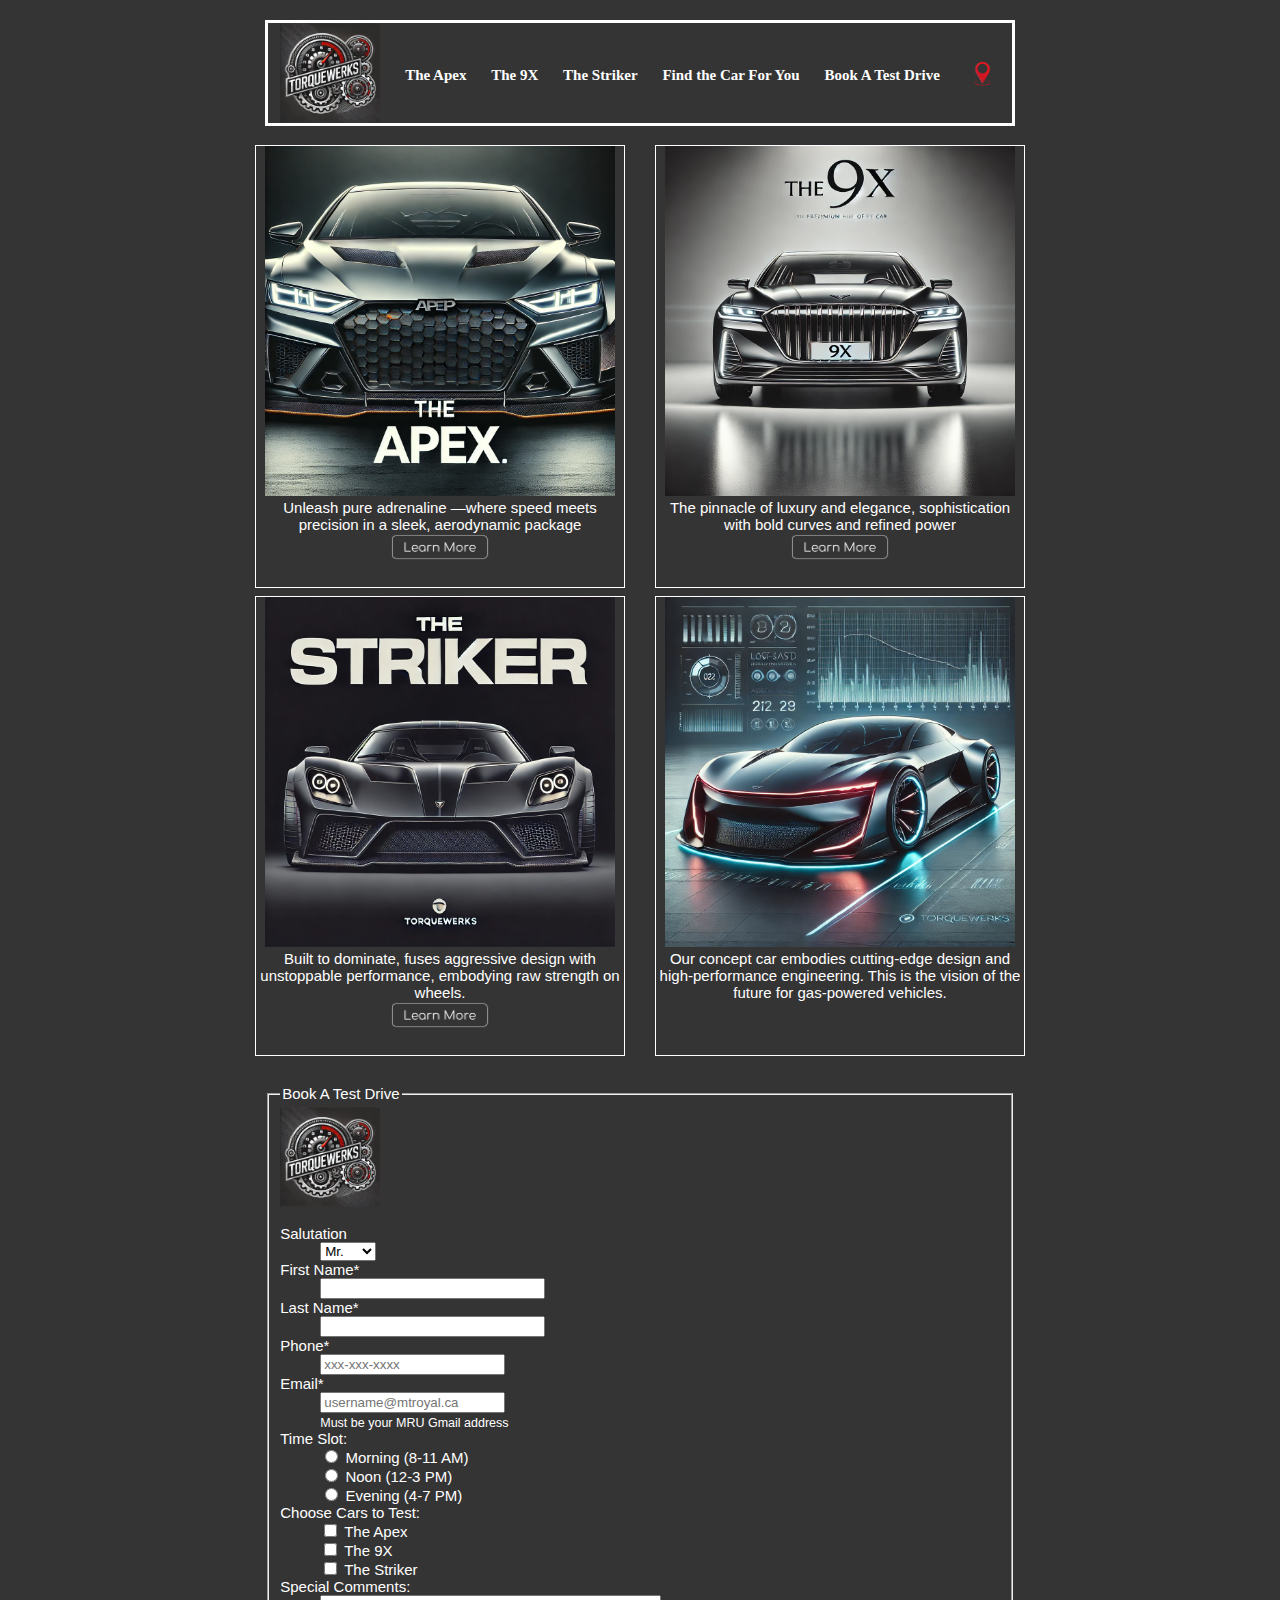
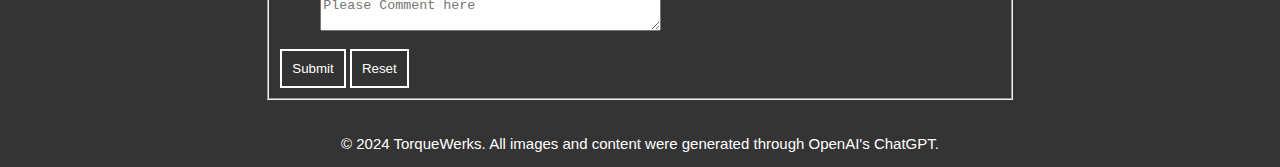
<file: index.html>
<!DOCTYPE html>
<html lang="en">

<head>
    <title>TorqueWerks</title>
    <link rel="icon" type="image/x-icon" href="images/TorqueWerksLogo2.png">
    <meta name="description"
        content="Discover TorqueWerks, a high-performance car company offering models including The Apex, The 9X, and The Striker.">
    <meta name="keywords"
        content="TorqueWerks, luxury cars, The Apex, The 9X, The Striker, test drive, performance vehicles">
    <meta name="author" content="Bir Sandhu & Abivansh Arva">
    <meta name="viewport" content="width=device-width, initial-scale=1.0">
    <meta charset="utf-8">
    <link rel="stylesheet" type="text/css" href="css/StyleRev2.1.css">
</head>

<body>
    <header>
        <nav class="nav_grid">
            <div class="nav_bar_grid" id="item1">
                <a href="index.html"><img src="images/TorqueWerksLogo2.png" class="Logo" alt="TorqueWerks Logo"></a>
            </div>
            <div class="nav_bar_grid" id="item2">
                <a href="TheApexRev2.1.html">The Apex</a>
            </div>
            <div class="nav_bar_grid" id="item3">
                <a href="The9XRev2.1.html">The 9X</a>
            </div>
            <div class="nav_bar_grid" id="item4">
                <a href="TheStrikerRev2.1.html">The Striker</a>
            </div>
            <div class="nav_bar_grid" id="item5">
                <a href="Compare.html">Find the Car For You</a>
            </div>
            <div class="nav_bar_grid" id="item6">
                <a href="#TestDrive">Book A Test Drive</a>
            </div>
            <div class="nav_bar_grid" id="item7">
                <a href="https://maps.app.goo.gl/M9bYqvDCBkrDwFDv9" target="_blank">
                    <img src="images/LocationTag.png" alt="Location Tag" height="35"><br>
                </a>
            </div>
        </nav>
    </header>

    <div class="wrapper">

        <div class="grid2" id="grid2_item1">
            <img src="images/TheApexFront.png" alt="Front view of The Apex model"><br />
            Unleash pure adrenaline —where speed meets precision in a sleek,
            aerodynamic package
            <br /> <a href="TheApexRev2.1.html"><img src="images/LearnMore.png" alt="Learn More about The Apex"></a>
        </div>
        <div class="grid2" id="grid2_item2">
            <img src="images/The9XFront.png" alt="Front view of The 9X model"><br />
            The pinnacle of luxury and elegance, sophistication with bold curves and refined power
            <br /> <a href="The9XRev2.1.html"><img src="images/LearnMore.png" alt="Learn More about The 9X"></a>
        </div>

        <div class="grid2" id="grid2_item3">
            <img src="images/TheStrikerFront.png" alt="Front view of The Striker model"><br />
            Built to dominate, fuses aggressive design with unstoppable performance, embodying raw strength on wheels.
            <br /> <a href="TheStrikerRev2.1.html"><img src="images/LearnMore.png" alt="Learn More about The Striker"></a>
        </div>

        <div class="grid2" id="grid2_item4">
            <img src="images/ConceptExterior.png" alt="Exterior view of the concept car"><br />
            Our concept car embodies cutting-edge design and high-performance engineering. This is the vision of the
            future for gas-powered vehicles.
        </div>
        
        <div id="TestDrive">
            <form id="form_one" method="post" action="mailto:aarva975@mtroyal.ca">
                <fieldset class="PersonalInfo">
                    <legend>Book A Test Drive</legend>

                    <img src="images/TorqueWerksLogo2.png" class="Logo" alt="TorqueWerks Logo">
                    <dl>
                        <dt><label for="Salutation">Salutation</label></dt>
                        <dd>
                            <select name="Salutation" id="Salutation" size="1">
                                <option>Mr.</option>
                                <option>Ms.</option>
                                <option>Mrs.</option>
                                <option>Other</option>
                            </select>
                        </dd>

                        <dt><label for="FirstName">First Name*</label></dt>
                        <dd><input type="text" name="FirstName" id="FirstName" size="25" maxlength="100" required></dd>

                        <dt><label for="LastName">Last Name*</label></dt>
                        <dd><input type="text" name="LastName" id="LastName" size="25" maxlength="100" required></dd>

                        <dt><label for="phone">Phone*</label></dt>
                        <dd><input type="tel" id="phone" name="phone" pattern="[0-9]{3}-[0-9]{3}-[0-9]{4}" placeholder="xxx-xxx-xxxx" required></dd>

                        <dt><label for="Email">Email*</label></dt>
                        <dd>
                            <input type="email" name="Email" id="Email" placeholder="username@mtroyal.ca"
                                pattern=".+@mtroyal.ca" required><br>
                            <small>Must be your MRU Gmail address</small>
                        </dd>

                        <dt>Time Slot:</dt>
                        <dd>
                            <input type="radio" id="morning" name="TimeSlot" value="Morning">
                            <label for="morning">Morning (8-11 AM)</label><br>
                            <input type="radio" id="noon" name="TimeSlot" value="Noon">
                            <label for="noon">Noon (12-3 PM)</label><br>
                            <input type="radio" id="evening" name="TimeSlot" value="Evening">
                            <label for="evening">Evening (4-7 PM)</label>
                        </dd>

                        <dt>Choose Cars to Test:</dt>
                        <dd>
                            <input type="checkbox" id="TheApex" name="TheApex" value="Yes">
                            <label for="TheApex">The Apex</label><br>
                            <input type="checkbox" id="The9X" name="The9X" value="Yes">
                            <label for="The9X">The 9X</label><br>
                            <input type="checkbox" id="TheStriker" name="TheStriker" value="Yes">
                            <label for="TheStriker">The Striker</label>
                        </dd>

                        <dt><label for="Comments">Special Comments:</label></dt>
                        <dd><textarea id="Comments" name="Comments" cols="40" placeholder="Please Comment here"></textarea></dd>
                    </dl>
                    <input type="submit" value="Submit" formnovalidate>
                    <input type="reset" value="Reset">
                </fieldset>
            </form>
        </div>
    </div>
    <footer>
        <p>&copy; 2024 TorqueWerks. All images and content were generated through OpenAI's ChatGPT.</p>
    </footer>
</body>
</html>
</file>
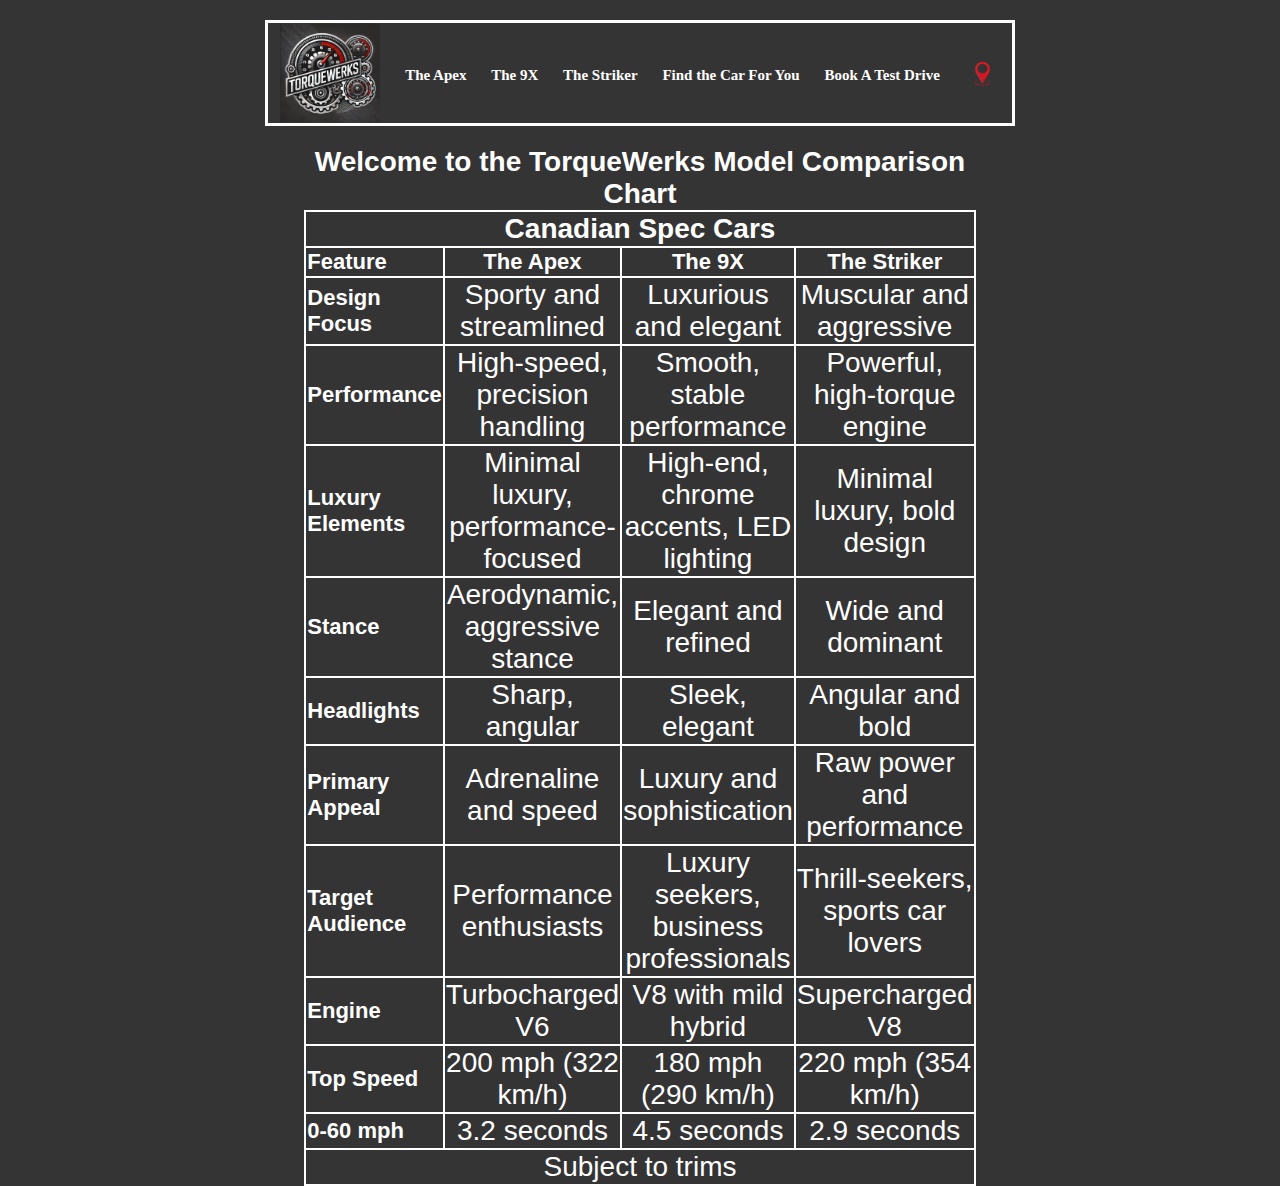
<file: Compare.html>
<!DOCTYPE html>
<html lang="en">
<head>
    <title>TorqueWerks: The Comparison</title>
    <link rel="icon" type="image/x-icon" href="images/TorqueWerksLogo2.png">
    <meta name="description" content="Compare TorqueWerks models. Discover their features, performance, and target audience.">
    <meta name="keywords" content="TorqueWerks, car comparison, The Apex, The 9X, The Striker, performance cars, luxury cars">
    <meta name="author" content="Bir Sandhu & Abivansh Arva">
    <meta name="viewport" content="width=device-width, initial-scale=1.0">
    <meta charset="utf-8">
    <link rel="stylesheet" type="text/css" href="css/StyleRev2.1.css">
</head>
<body>
    <header>
        <nav class="nav_grid">
            <div class="nav_bar_grid" id="item1">
                <a href="index.html"><img src="images/TorqueWerksLogo2.png" class="Logo" alt="TorqueWerks Logo"></a>
            </div>
            <div class="nav_bar_grid" id="item2">
                <a href="TheApexRev2.1.html">The Apex</a>
            </div>
            <div class="nav_bar_grid" id="item3">
                <a href="The9XRev2.1.html">The 9X</a>
            </div>
            <div class="nav_bar_grid" id="item4">
                <a href="TheStrikerRev2.1.html">The Striker</a>
            </div>
            <div class="nav_bar_grid" id="item5">
                <a href="Compare.html">Find the Car For You</a>
            </div>
            <div class="nav_bar_grid" id="item6">
                <a href="index.html#TestDrive">Book A Test Drive</a>
            </div>
            <div class="nav_bar_grid" id="item7">
                <a href="https://maps.app.goo.gl/M9bYqvDCBkrDwFDv9" target="_blank">
                    <img src="images/LocationTag.png" alt="Location Tag" height="35" aria-label="TorqueWerks Location on Google Maps"><br>
                </a>
            </div>
        </nav>
    </header>

    <div id="table1">
        <table>
            <caption><strong>Welcome to the TorqueWerks Model Comparison Chart</strong></caption>
            <thead>
                <tr>
                    <th scope="col" colspan="4">Canadian Spec Cars</th>
                </tr>
            </thead>
            <tbody>
                <tr>
                    <th scope="row" class="boldleft">Feature</th>
                    <th scope="col" class="boldtop">The Apex</th>
                    <th scope="col" class="boldtop">The 9X</th>
                    <th scope="col" class="boldtop">The Striker</th>
                </tr>
                <tr>
                    <th scope="row" class="boldleft">Design Focus</th>
                    <td>Sporty and streamlined</td>
                    <td>Luxurious and elegant</td>
                    <td>Muscular and aggressive</td>
                </tr>
                <tr>
                    <th scope="row" class="boldleft">Performance</th>
                    <td>High-speed, precision handling</td>
                    <td>Smooth, stable performance</td>
                    <td>Powerful, high-torque engine</td>
                </tr>
                <tr>
                    <th scope="row" class="boldleft">Luxury Elements</th>
                    <td>Minimal luxury, performance-focused</td>
                    <td>High-end, chrome accents, LED lighting</td>
                    <td>Minimal luxury, bold design</td>
                </tr>
                <tr>
                    <th scope="row" class="boldleft">Stance</th>
                    <td>Aerodynamic, aggressive stance</td>
                    <td>Elegant and refined</td>
                    <td>Wide and dominant</td>
                </tr>
                <tr>
                    <th scope="row" class="boldleft">Headlights</th>
                    <td>Sharp, angular</td>
                    <td>Sleek, elegant</td>
                    <td>Angular and bold</td>
                </tr>
                <tr>
                    <th scope="row" class="boldleft">Primary Appeal</th>
                    <td>Adrenaline and speed</td>
                    <td>Luxury and sophistication</td>
                    <td>Raw power and performance</td>
                </tr>
                <tr>
                    <th scope="row" class="boldleft">Target Audience</th>
                    <td>Performance enthusiasts</td>
                    <td>Luxury seekers, business professionals</td>
                    <td>Thrill-seekers, sports car lovers</td>
                </tr>
                <tr>
                    <th scope="row" class="boldleft">Engine</th>
                    <td>Turbocharged V6</td>
                    <td>V8 with mild hybrid</td>
                    <td>Supercharged V8</td>
                </tr>
                <tr>
                    <th scope="row" class="boldleft">Top Speed</th>
                    <td>200 mph (322 km/h)</td>
                    <td>180 mph (290 km/h)</td>
                    <td>220 mph (354 km/h)</td>
                </tr>
                <tr>
                    <th scope="row" class="boldleft">0-60 mph</th>
                    <td>3.2 seconds</td>
                    <td>4.5 seconds</td>
                    <td>2.9 seconds</td>
                </tr>
            </tbody>
            <tfoot>
                <tr>
                    <td colspan="4">Subject to trims</td>
                </tr>
            </tfoot>
        </table>
    </div>
</body>
</html>
</file>
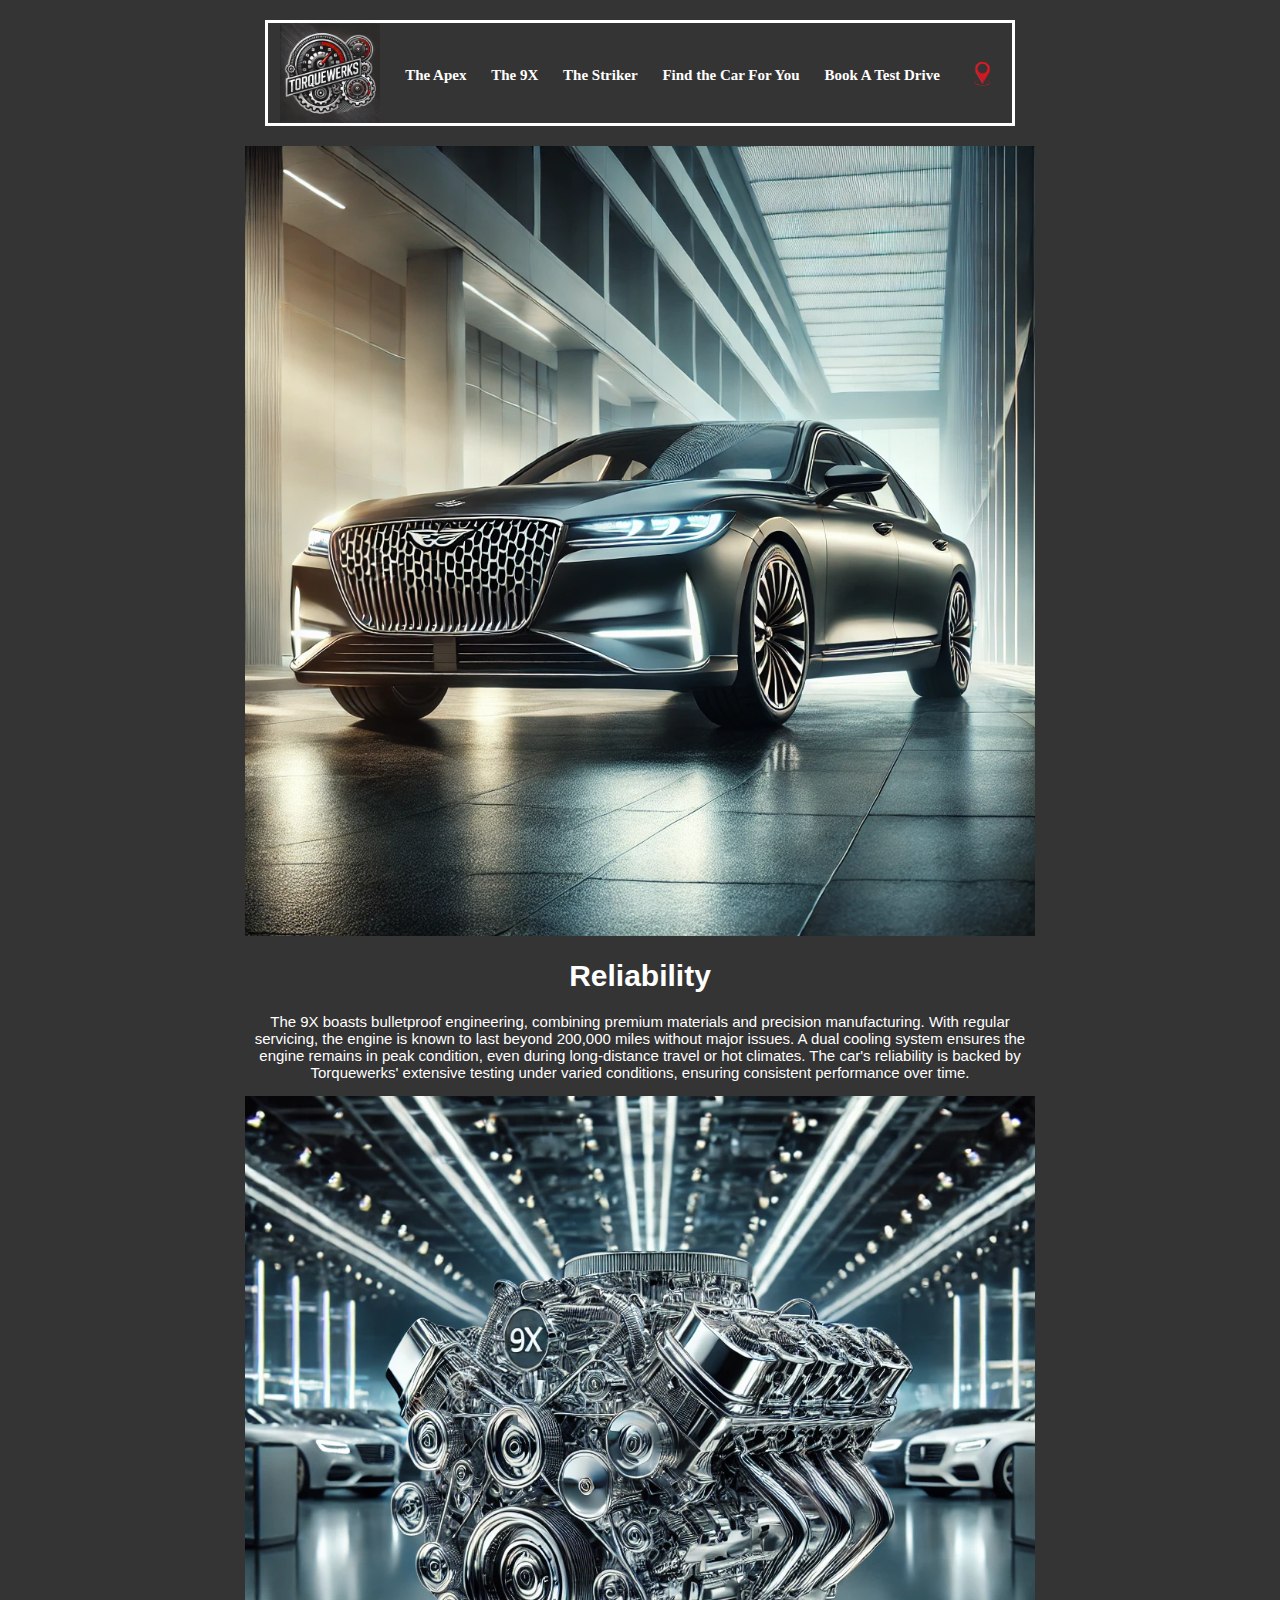
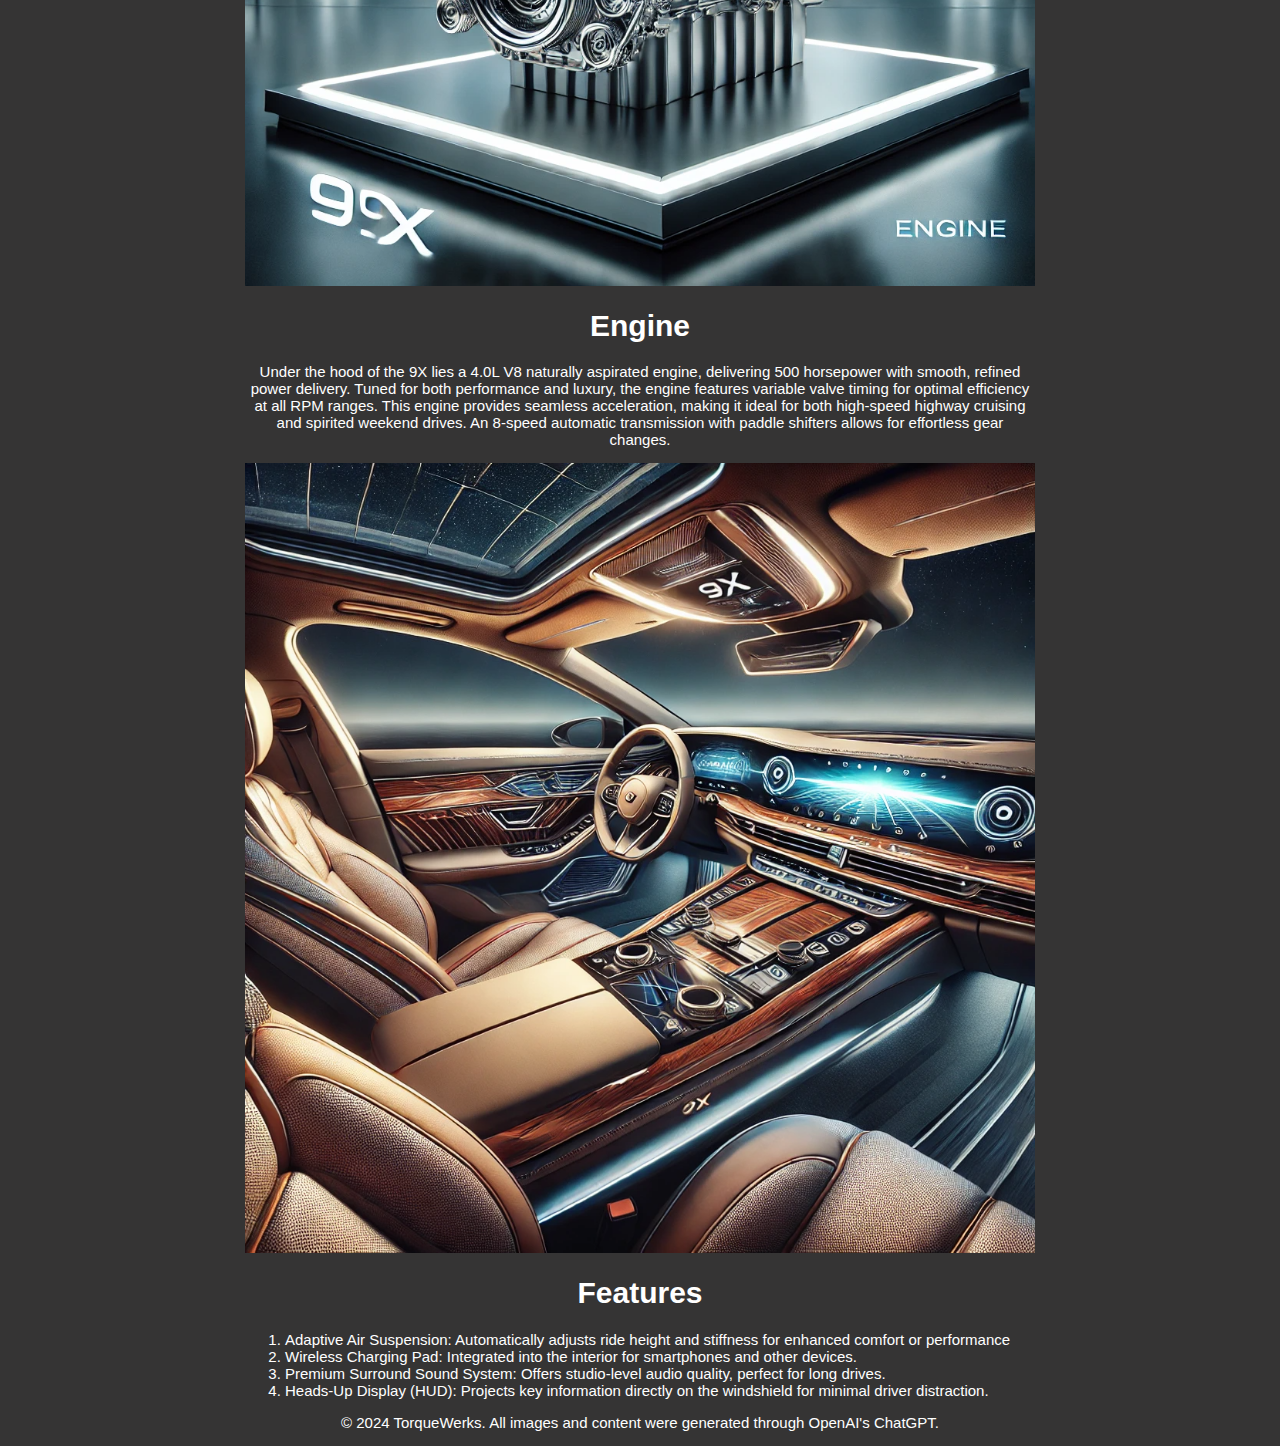
<file: The9XRev2.1.html>
<!DOCTYPE html>
<html lang="en">

<head>
    <title>TorqueWerks: The 9X</title>
    <link rel="icon" type="image/x-icon" href="images/TorqueWerksLogo2.png">
    <meta name="description" content="Explore the TorqueWerks 9X, a high-performance luxury vehicle featuring a V8 engine">
    <meta name="keywords" content="TorqueWerks, 9X, luxury car, V8 engine, adaptive suspension, car features">
    <meta name="author" content="Bir Sandhu & Abivansh Arva">
    <meta name="viewport" content="width=device-width, initial-scale=1.0">
    <meta charset="utf-8">
    <link rel="stylesheet" type="text/css" href="css/StyleRev2.1.css">
</head>

<body>
    <header role="banner">
        <nav class="nav_grid" role="navigation" aria-label="Main Navigation">
            <div class="nav_bar_grid" id="item1">
                <a href="index.html"><img src="images/TorqueWerksLogo2.png" class="Logo" alt="TorqueWerks Logo"></a>
            </div>
            <div class="nav_bar_grid" id="item2">
                <a href="TheApexRev2.1.html">The Apex</a>
            </div>
            <div class="nav_bar_grid" id="item3">
                <a href="The9XRev2.1.html">The 9X</a>
            </div>
            <div class="nav_bar_grid" id="item4">
                <a href="TheStrikerRev2.1.html">The Striker</a>
            </div>
            <div class="nav_bar_grid" id="item5">
                <a href="Compare.html">Find the Car For You</a>
            </div>
            <div class="nav_bar_grid" id="item6">
                <a href="index.html#TestDrive">Book A Test Drive</a>
            </div>
            <div class="nav_bar_grid" id="item7">
                <a href="https://maps.app.goo.gl/M9bYqvDCBkrDwFDv9" target="_blank">
                    <img src="images/LocationTag.png" alt="Location Tag" height="35"><br>
                </a>
            </div>
        </nav>
    </header>

    <main role="main">
        <section class="FrontPage">
            <img class="TheFrontPage" src="images/9XExterior2.png" alt="Exterior view of the TorqueWerks 9X">
            <h1>Reliability</h1>
            <p>
                The 9X boasts bulletproof engineering, combining premium materials and precision manufacturing. With regular
                servicing, the engine is known to last beyond 200,000 miles without major issues. A dual cooling system
                ensures the engine remains in peak condition, even during long-distance travel or hot climates. The car's reliability is
                backed by Torquewerks' extensive testing under varied conditions, ensuring consistent performance over time.
            </p>
        </section>

        <section class="FrontPage">
            <img class="TheEngine" src="images/9XEngine.png" alt="TorqueWerks 9X V8 engine">
            <h1>Engine</h1>
            <p>
                Under the hood of the 9X lies a 4.0L V8 naturally aspirated engine, delivering 500 horsepower with smooth,
                refined power delivery. Tuned for both performance and luxury, the engine features variable valve timing for
                optimal efficiency at all RPM ranges. This engine provides seamless acceleration, making it ideal for both
                high-speed highway cruising and spirited weekend drives. An 8-speed automatic transmission with paddle
                shifters allows for effortless gear changes.
            </p>
        </section>

        <section class="FrontPage">
            <img class="TheInterior" src="images/9XInterior.png" alt="Interior view of the TorqueWerks 9X">
            <h1>Features</h1>
            <ol class="FeatureList">
                <li>Adaptive Air Suspension: Automatically adjusts ride height and stiffness for enhanced comfort or performance</li>
                <li>Wireless Charging Pad: Integrated into the interior for smartphones and other devices.</li>
                <li>Premium Surround Sound System: Offers studio-level audio quality, perfect for long drives.</li>
                <li>Heads-Up Display (HUD): Projects key information directly on the windshield for minimal driver distraction.</li>
            </ol>
        </section>
    </main>

    <footer role="contentinfo">
        <p>&copy; 2024 TorqueWerks. All images and content were generated through OpenAI's ChatGPT.</p>
    </footer>
</body>

</html>
</file>
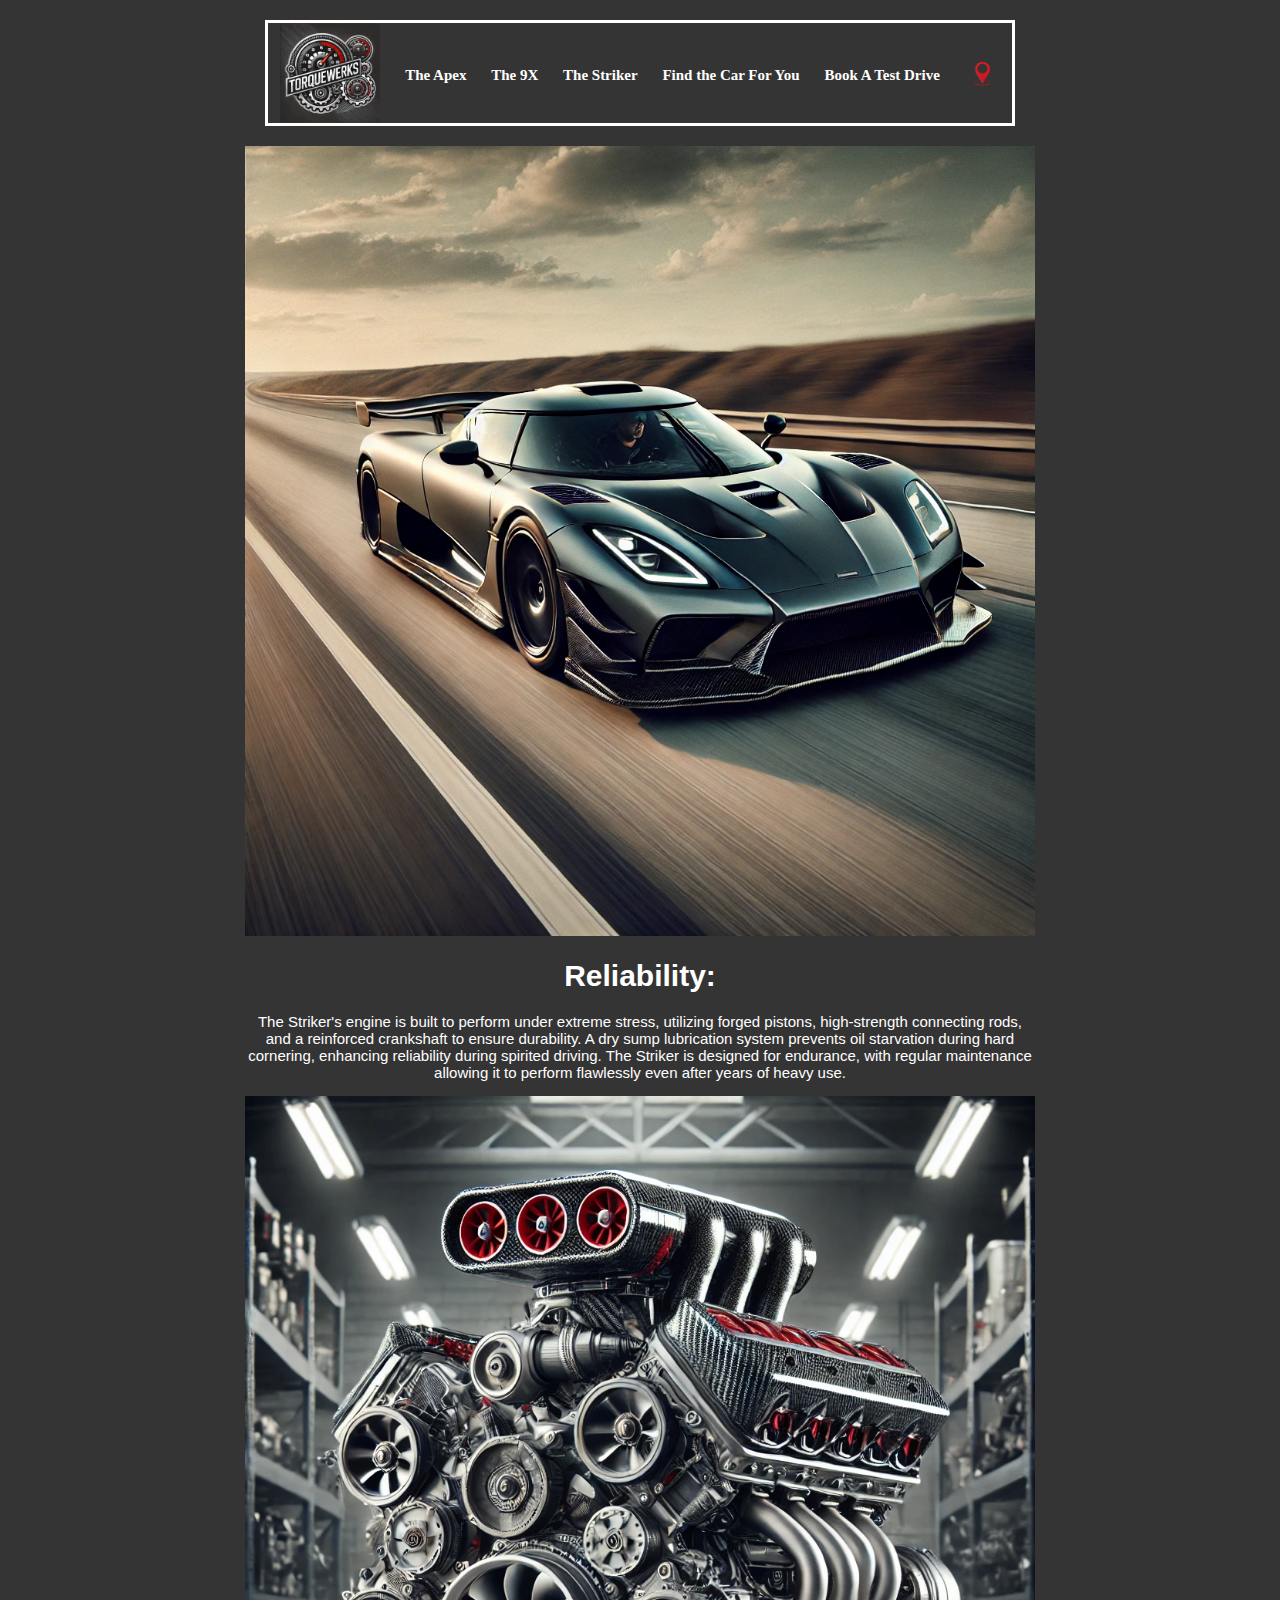
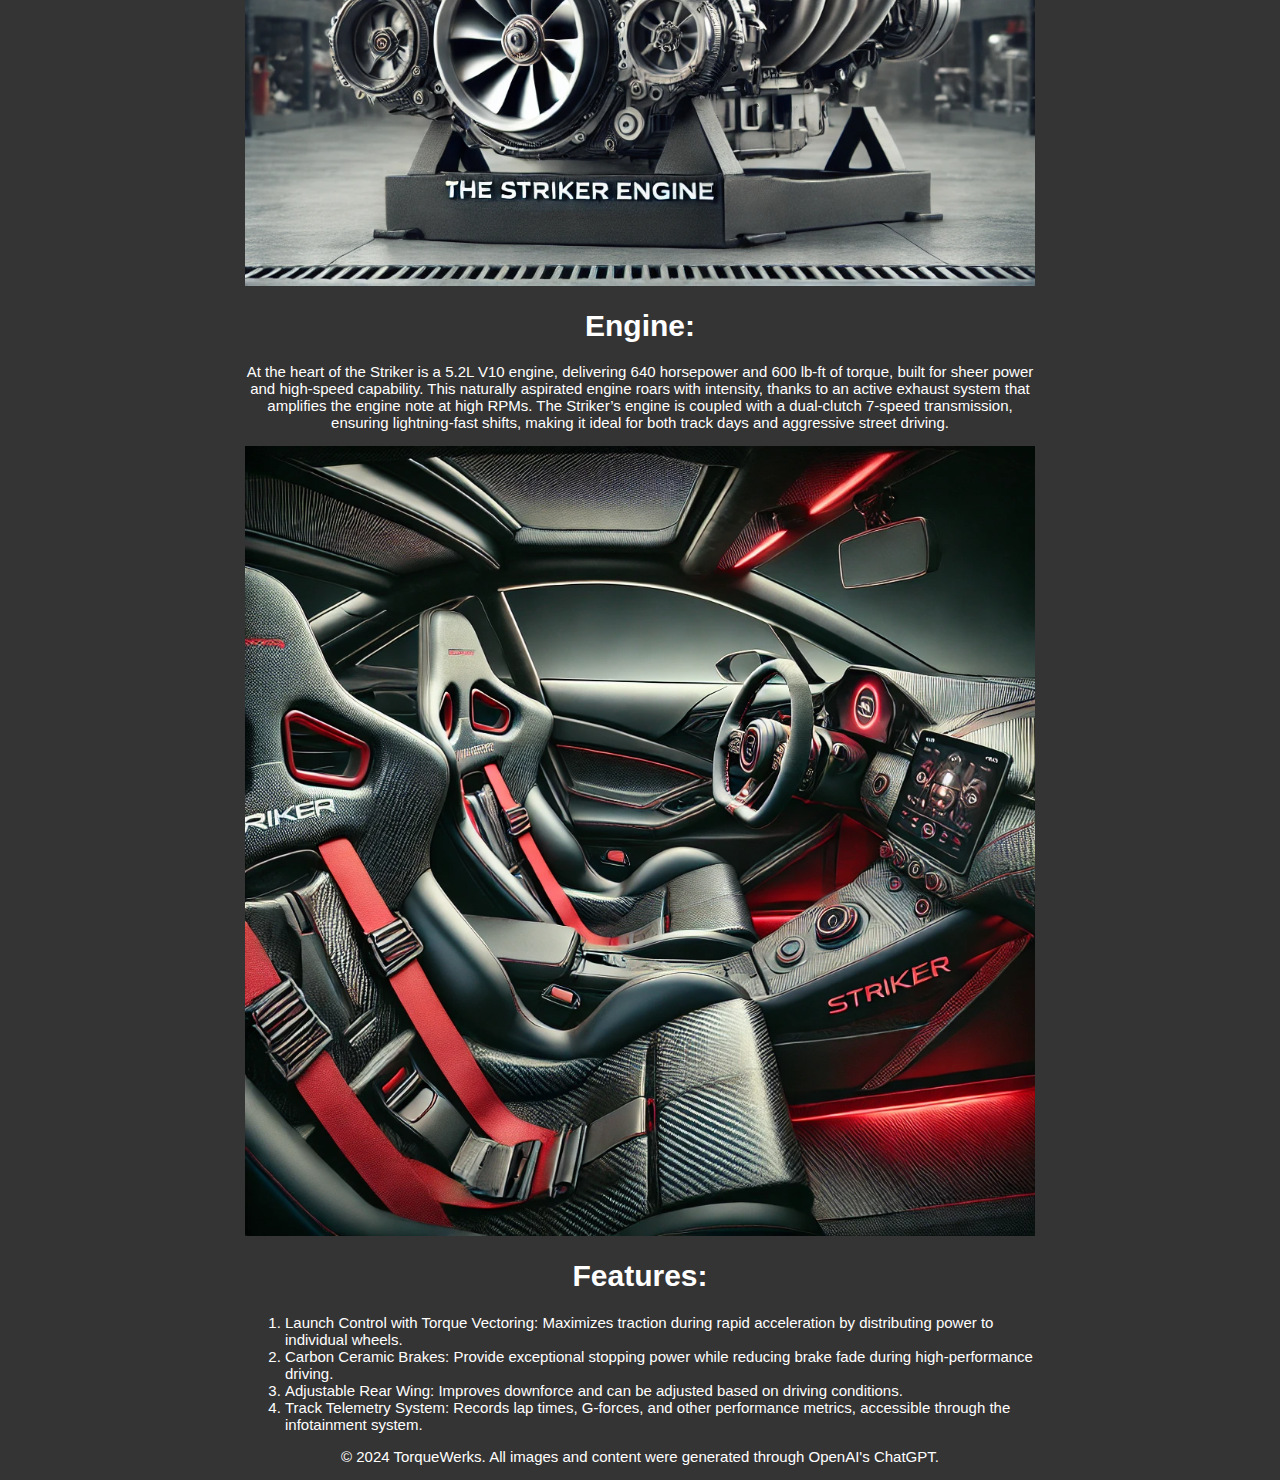
<file: TheStrikerRev2.1.html>
<!DOCTYPE html>
<html lang="en">

<head>
    <title>TorqueWerks: The Striker</title>
    <link rel="icon" type="image/x-icon" href="images/TorqueWerksLogo2.png">
    <meta name="description"
        content="Explore the TorqueWerks Striker, a high-performance vehicle featuring a V10 engine.">
    <meta name="keywords"
        content="TorqueWerks, Striker, performance car, V10 engine, carbon ceramic brakes, torque vectoring">
    <meta name="author" content="Bir Sandhu & Abivansh Arva">
    <meta name="viewport" content="width=device-width, initial-scale=1.0">
    <meta charset="utf-8">
    <link rel="stylesheet" type="text/css" href="css/StyleRev2.1.css">
</head>

<body>
    <header>
        <nav class="nav_grid" role="navigation" aria-label="Main navigation">
            <div class="nav_bar_grid" id="item1">
                <a href="index.html"><img src="images/TorqueWerksLogo2.png" class="Logo" alt="TorqueWerks Logo"></a>
            </div>
            <div class="nav_bar_grid" id="item2">
                <a href="TheApexRev2.1.html">The Apex</a>
            </div>
            <div class="nav_bar_grid" id="item3">
                <a href="The9XRev2.1.html">The 9X</a>
            </div>
            <div class="nav_bar_grid" id="item4">
                <a href="TheStrikerRev2.1.html">The Striker</a>
            </div>
            <div class="nav_bar_grid" id="item5">
                <a href="Compare.html">Find the Car For You</a>
            </div>
            <div class="nav_bar_grid" id="item6">
                <a href="index.html#TestDrive">Book A Test Drive</a>
            </div>
            <div class="nav_bar_grid" id="item7">
                <a href="https://maps.app.goo.gl/M9bYqvDCBkrDwFDv9" target="_blank">
                    <img src="images/LocationTag.png" alt="Location Tag" height="35"><br>
                </a>
            </div>
        </nav>
    </header>

    <main>
        <section class="FrontPage" aria-labelledby="reliability">
            <img class="TheFrontPage" src="images/TheStrikerExterior.png" alt="Front view of the Striker's exterior">
            <h1 id="reliability">Reliability:</h1>
            <p>
                The Striker's engine is built to perform under extreme stress, utilizing forged pistons, high-strength
                connecting rods, and a reinforced crankshaft to ensure durability. A dry sump lubrication system prevents
                oil starvation during hard cornering, enhancing reliability during spirited driving. The Striker is designed for endurance,
                with regular maintenance allowing it to perform flawlessly even after years of heavy use.
            </p>
        </section>

        <section class="FrontPage" aria-labelledby="engine">
            <img class="TheEngine" src="images/TheStrikerEngine.png" alt="View of the Striker's V10 engine">
            <h1 id="engine">Engine:</h1>
            <p>
                At the heart of the Striker is a 5.2L V10 engine, delivering 640 horsepower and 600 lb-ft of torque, built
                for sheer power and high-speed capability. This naturally aspirated engine roars with intensity, thanks to
                an active exhaust system that amplifies the engine note at high RPMs. The Striker’s engine is coupled with a
                dual-clutch 7-speed transmission, ensuring lightning-fast shifts, making it ideal for both track days and
                aggressive street driving.
            </p>
        </section>

        <section class="FrontPage" aria-labelledby="features">
            <img class="TheInterior" src="images/TheStrikerInterior.png" alt="Interior view of the Striker's cabin">
            <h1 id="features">Features:</h1>
            <ol class="FeatureList">
                <li>Launch Control with Torque Vectoring: Maximizes traction during rapid acceleration by distributing power to individual wheels.</li>
                <li>Carbon Ceramic Brakes: Provide exceptional stopping power while reducing brake fade during high-performance driving.</li>
                <li>Adjustable Rear Wing: Improves downforce and can be adjusted based on driving conditions.</li>
                <li>Track Telemetry System: Records lap times, G-forces, and other performance metrics, accessible through the infotainment system.</li>
            </ol>
        </section>
    </main>

    <footer>
        <p>&copy; 2024 TorqueWerks. All images and content were generated through OpenAI's ChatGPT.</p>
    </footer>
</body>

</html>
</file>
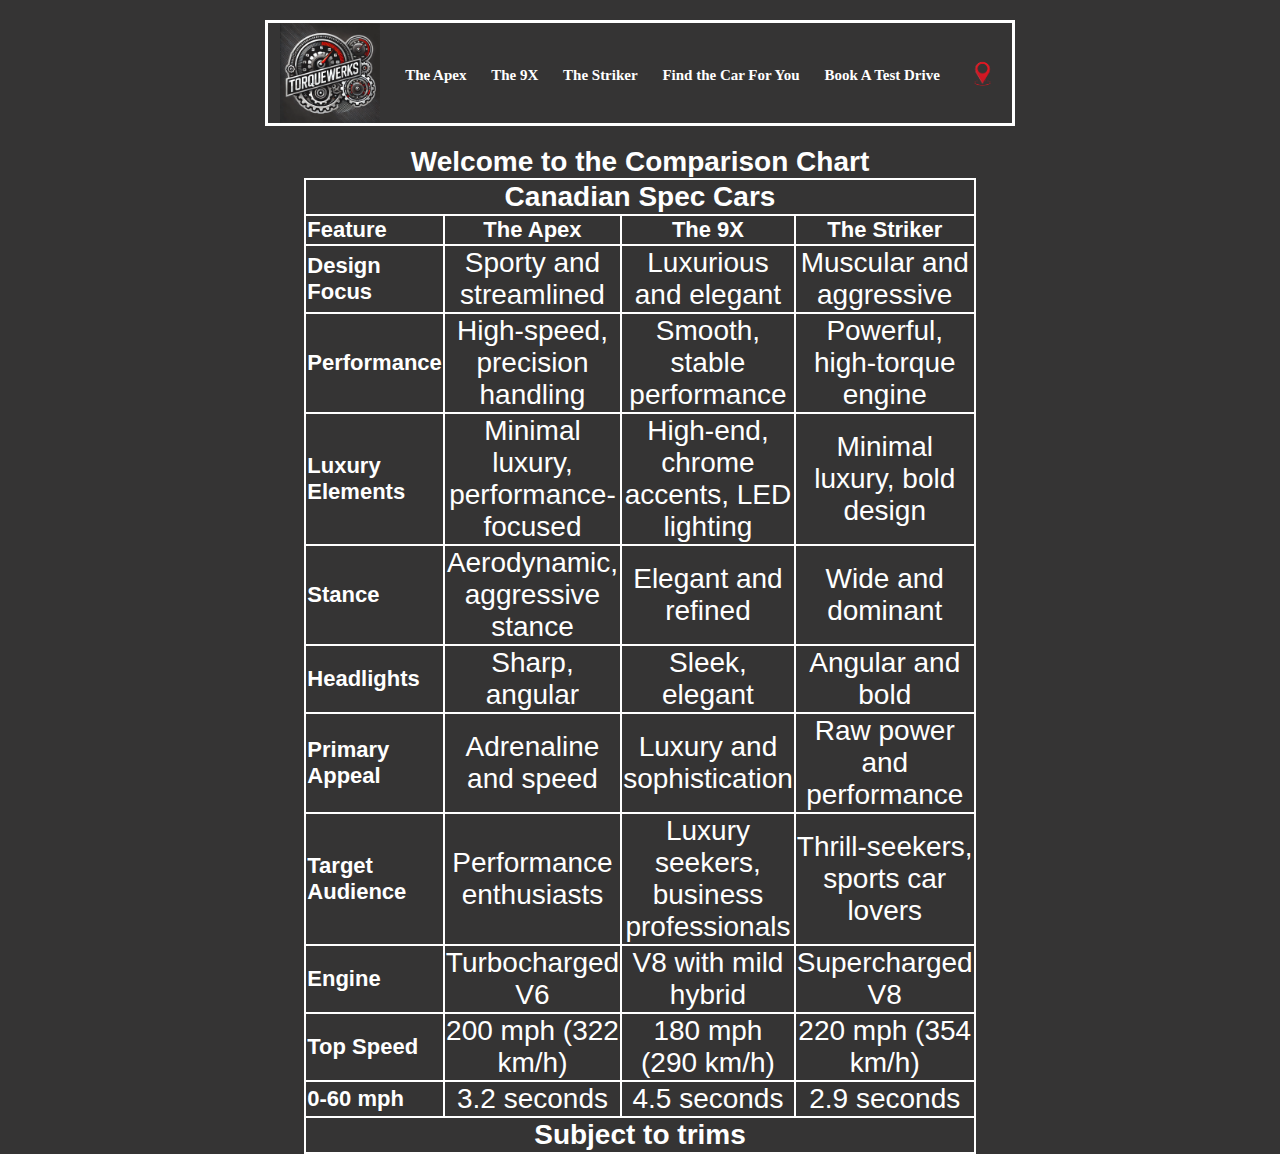
<file: Rev2.1/Compare.html>
<!DOCTYPE html>
<html lang="en">
    <head>
        <title>TorqueWerks: The Comparison</title>
        <link rel="icon" type="image/x-icon" href="images/TorqueWerksLogo2.png">
        <meta name="description" content="Compare TorqueWerks models. Discover their features, performance, and target audience.">
        <meta name="keywords" content="TorqueWerks, car comparison, The Apex, The 9X, The Striker, performance cars, luxury cars">
        <meta name="author" content="Bir Sandhu & Abivansh Arva">
        <meta name="viewport" content="width=device-width, initial-scale=1.0">
        <meta charset="utf-8">
        <link rel="stylesheet" type="text/css" href="../css/StyleRev2.1.css">
    </head>
    <body>
        <header>
            <nav class="nav_grid">
                <div class=nav_bar_grid id="item1">
                    <a href="MainPageRev2.1.html"><img src="../images/TorqueWerksLogo2.png" class="Logo" alt="TorqueWerks Logo"></a>
                </div>
                <div class=nav_bar_grid id="item2">
                    <a href="TheApexRev2.1.html">The Apex</a>
                </div>
                <div class=nav_bar_grid id="item3">
                    <a href="The9XRev2.1.html">The 9X</a>
                </div>
                <div class=nav_bar_grid id="item4">
                    <a href="TheStrikerRev2.1.html">The Striker</a>
                </div>
                <div class=nav_bar_grid id="item5">
                    <a href="Compare.html">Find the Car For You</a>
                </div>
                <div class=nav_bar_grid id="item6">
                    <a href="MainPageRev2.1.html#TestDrive">Book A Test Drive</a>
                </div>
                <div class=nav_bar_grid id="item7">
                    <a href="https://maps.app.goo.gl/M9bYqvDCBkrDwFDv9" target="_blank">
                        <img src="../images/LocationTag.png" alt="Location Tag" height="35"><br>
                    </a>
                </div>
            </nav>
        </header>
        <div id = "table1">
        <table>
            <caption>
                <strong>Welcome to the Comparison Chart</strong>
            </caption>
            <thead>
                <tr>
                    <th colspan="4">Canadian Spec Cars</th>
                </tr>
            </thead>
            <tr>
                <td class="boldleft">Feature</td>
                <td class="boldtop">The Apex</td>
                <td class="boldtop">The 9X</td>
                <td class="boldtop">The Striker</td>
            </tr>
            <tr>
                <td class="boldleft">Design Focus</td>
                <td>Sporty and streamlined</td>
                <td>Luxurious and elegant</td>
                <td>Muscular and aggressive</td>
            </tr>
            <tr>
                <td class="boldleft">Performance</td>
                <td>High-speed, precision handling</td>
                <td>Smooth, stable performance</td>
                <td>Powerful, high-torque engine</td>
            </tr>
            <tr>
                <td class="boldleft">Luxury Elements</td>
                <td>Minimal luxury, performance-focused</td>
                <td>High-end, chrome accents, LED lighting</td>
                <td>Minimal luxury, bold design</td>
            </tr>
            <tr>
                <td class="boldleft">Stance</td>
                <td>Aerodynamic, aggressive stance</td>
                <td>Elegant and refined</td>
                <td>Wide and dominant</td>
            </tr>
            <tr>
                <td class="boldleft">Headlights</td>
                <td>Sharp, angular</td>
                <td>Sleek, elegant</td>
                <td>Angular and bold</td>
            </tr>
            <tr>
                <td class="boldleft">Primary Appeal</td>
                <td>Adrenaline and speed</td>
                <td>Luxury and sophistication</td>
                <td>Raw power and performance</td>
            </tr>
            <tr>
                <td class="boldleft">Target Audience</td>
                <td>Performance enthusiasts</td>
                <td>Luxury seekers, business professionals</td>
                <td>Thrill-seekers, sports car lovers</td>
            </tr>
            <tr>
                <td class="boldleft">Engine</td>
                <td>Turbocharged V6</td>
                <td>V8 with mild hybrid</td>
                <td>Supercharged V8</td>
            </tr>
            <tr>
                <td class="boldleft">Top Speed</td>
                <td>200 mph (322 km/h)</td>
                <td>180 mph (290 km/h)</td>
                <td>220 mph (354 km/h)</td>
            </tr>
            <tr>
                <td class="boldleft">0-60 mph</td>
                <td>3.2 seconds</td>
                <td>4.5 seconds</td>
                <td>2.9 seconds</td>
            </tr>
            <tfoot>
                <tr>
                    <th colspan="4">Subject to trims</th>
                </tr>
            </tfoot>
        </table>
    </div>
    </body>
</html>
</file>
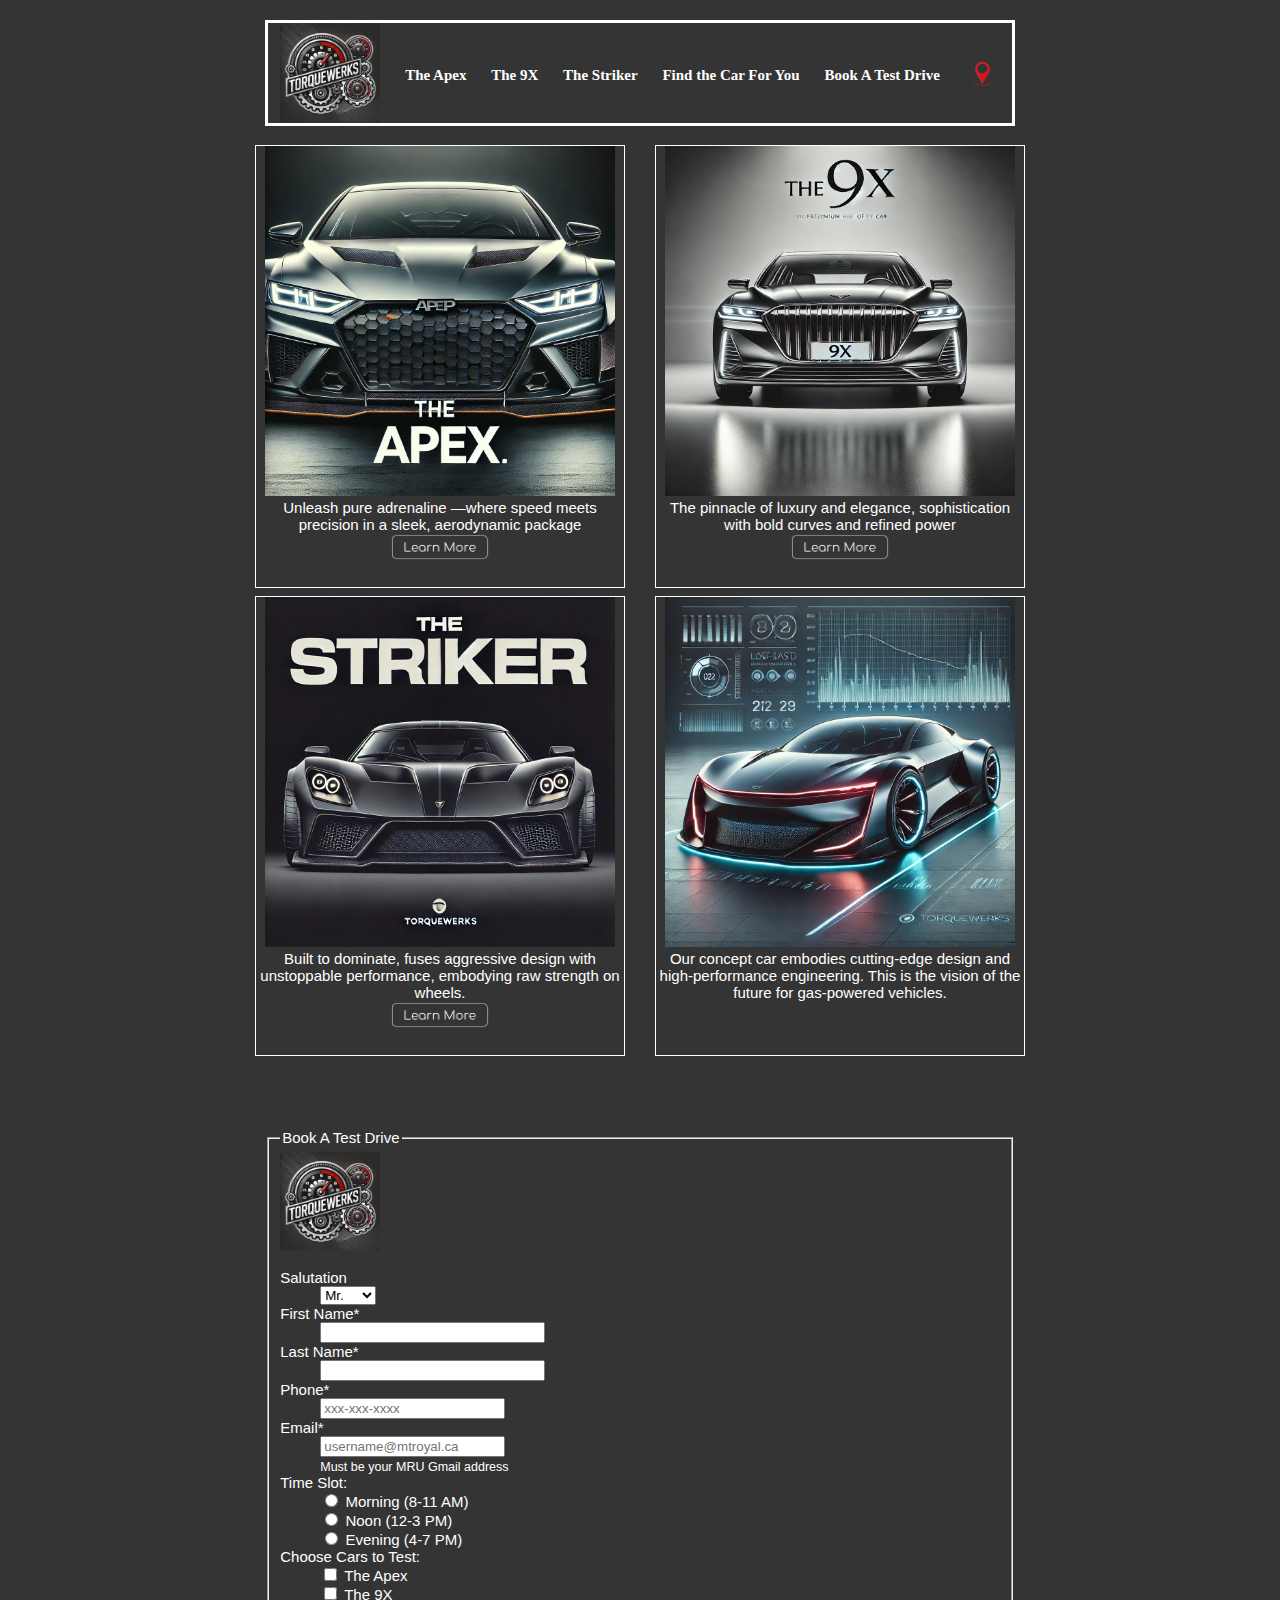
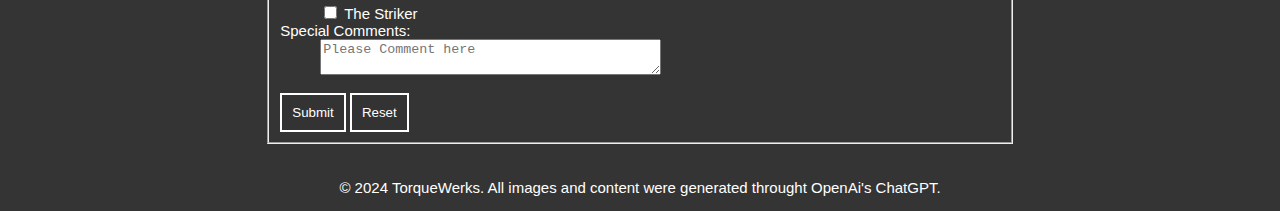
<file: Rev2.1/MainPageRev2.1.html>
<!DOCTYPE html>
<html lang="en">

<head>
    <title>TorqueWerks</title>
    <link rel="icon" type="image/x-icon" href="../images/TorqueWerksLogo2.png">
    <meta name="description"
        content="Discover TorqueWerks, a high-performance car company offering models including The Apex, The 9X, and The Striker.">
    <meta name="keywords"
        content="TorqueWerks, luxury cars, The Apex, The 9X, The Striker, test drive, performance vehicles">
    <meta name="author" content="Bir Sandhu & Abivansh Arva">
    <meta name="viewport" content="width=device-width, initial-scale=1.0">
    <meta charset="utf-8">
    <link rel="stylesheet" type="text/css" href="../css/StyleRev2.1.css">
</head>

<body>
    <header>
        <nav class="nav_grid">
            <div class=nav_bar_grid id="item1">
                <a href="MainPageRev2.1.html"><img src="../images/TorqueWerksLogo2.png" class="Logo" alt="TorqueWerks Logo"></a>
            </div>
            <div class=nav_bar_grid id="item2">
                <a href="TheApexRev2.1.html">The Apex</a>
            </div>
            <div class=nav_bar_grid id="item3">
                <a href="The9XRev2.1.html">The 9X</a>
            </div>
            <div class=nav_bar_grid id="item4">
                <a href="TheStrikerRev2.1.html">The Striker</a>
            </div>
            <div class=nav_bar_grid id="item5">
                <a href="Compare.html">Find the Car For You</a>
            </div>
            <div class=nav_bar_grid id="item6">
                <a href="#TestDrive">Book A Test Drive</a>
            </div>
            <div class=nav_bar_grid id="item7">
                <a href="https://maps.app.goo.gl/M9bYqvDCBkrDwFDv9" target="_blank">
                    <img src="../images/LocationTag.png" alt="Location Tag" height="35"><br>
                </a>
            </div>
        </nav>
    </header>

    <div class="wrapper">

        <div class="grid2" id="grid2_item1">
            <img src="../images/TheApexFront.png" alt="TheApexFrontOn"><br />
            Unleash pure adrenaline —where speed meets precision in a sleek,
            aerodynamic package
            <br /> <a href="TheApexRev2.1.html"><img src="../images/LearnMore.png" alt="Learn More about The Apex"></a>
        </div>
        <div class="grid2" id="grid2_item2">
            <img src="../images/The9XFront.png" alt="The9XFrontOn"><br />
            The pinnacle of luxury and elegance, sophistication with bold curves and refined power
            <br /> <a href="The9XRev2.1.html"><img src="../images/LearnMore.png" alt="Learn More about The 9X"></a>

        </div>

        <div class="grid2" id="grid2_item3">
            <img src="../images/TheStrikerFront.png" alt="TheStrikerFrontOn"><br />

            Built to dominate, fuses aggressive design with unstoppable performance, embodying raw strength on
            wheels.

            <br /> <a href="TheStrikerRev2.1.html"><img src="../images/LearnMore.png" alt="Learn More about The Striker"></a>

        </div>

        <div class="grid2" id="grid2_item4">

            <img src="../images/ConceptExterior.png" alt="ConceptExterior"><br />

            Our concept car embodies cutting-edge
            design and high-performance engineering. This is the vision of the
            future for gas-powered vehicles.
        </div>
        <br />
        <br />
        <div id="TestDrive">

            <form id="form_one" method="post" action="mailto:aarva975@mtroyal.ca">
                <fieldset class="PersonalInfo">
                    <legend>Book A Test Drive</legend>

                    <img src="../images/TorqueWerksLogo2.png" class="Logo" alt="TorqueWerks Logo">
                    <dl>
                        <dt><label for="Salutation">Salutation</label></dt>
                        <dd>
                            <select name="Salutation" id="Salutation" size="1">
                                <option>Mr.</option>
                                <option>Ms.</option>
                                <option>Mrs.</option>
                                <option>Other</option>
                            </select>
                        </dd>

                        <dt><label for="FirstName">First Name*</label></dt>
                        <dd><input type="text" name="FirstName" id="FirstName" size="25" maxlength="100" required></dd>

                        <dt><label for="LastName">Last Name*</label></dt>
                        <dd><input type="text" name="LastName" id="LastName" size="25" maxlength="100" required></dd>

                        <dt><label for="phone">Phone*</label></dt>
                        <dd><input type="tel" id="phone" name="phone" pattern="[0-9]{3}-[0-9]{3}-[0-9]{4}"
                                placeholder="xxx-xxx-xxxx" required></dd>

                        <dt><label for="Email">Email*</label></dt>
                        <dd>
                            <input type="email" name="Email" id="Email" placeholder="username@mtroyal.ca"
                                pattern=".+@mtroyal.ca" required><br>
                            <small>Must be your MRU Gmail address</small>
                        </dd>

                        <dt><label>Time Slot:</label></dt>
                        <dd>
                            <input type="radio" name="TimeSlot" value="Morning"> Morning (8-11 AM) <br>
                            <input type="radio" name="TimeSlot" value="Noon"> Noon (12-3 PM) <br>
                            <input type="radio" name="TimeSlot" value="Evening"> Evening (4-7 PM)
                        </dd>

                        <dt><label>Choose Cars to Test:</label></dt>
                        <dd>
                            <input type="checkbox" name="TheApex" value="Yes"> The Apex <br>
                            <input type="checkbox" name="The9X" value="Yes"> The 9X <br>
                            <input type="checkbox" name="TheStriker" value="Yes"> The Striker
                        </dd>

                        <dt><label for="Comments">Special Comments:</label></dt>
                        <dd><textarea id="Comments" name="Comments" cols="40"
                                placeholder="Please Comment here"></textarea></dd>
                    </dl>
                    <input type="submit" value="Submit" formnovalidate>
                    <input type="reset">
        </div>
        </fieldset>
        </form>

    </div>
    </div>
    <footer>
        <p>&copy; 2024 TorqueWerks. All images and content were generated throught OpenAi's ChatGPT.</p>
    </footer>



</body>
</file>
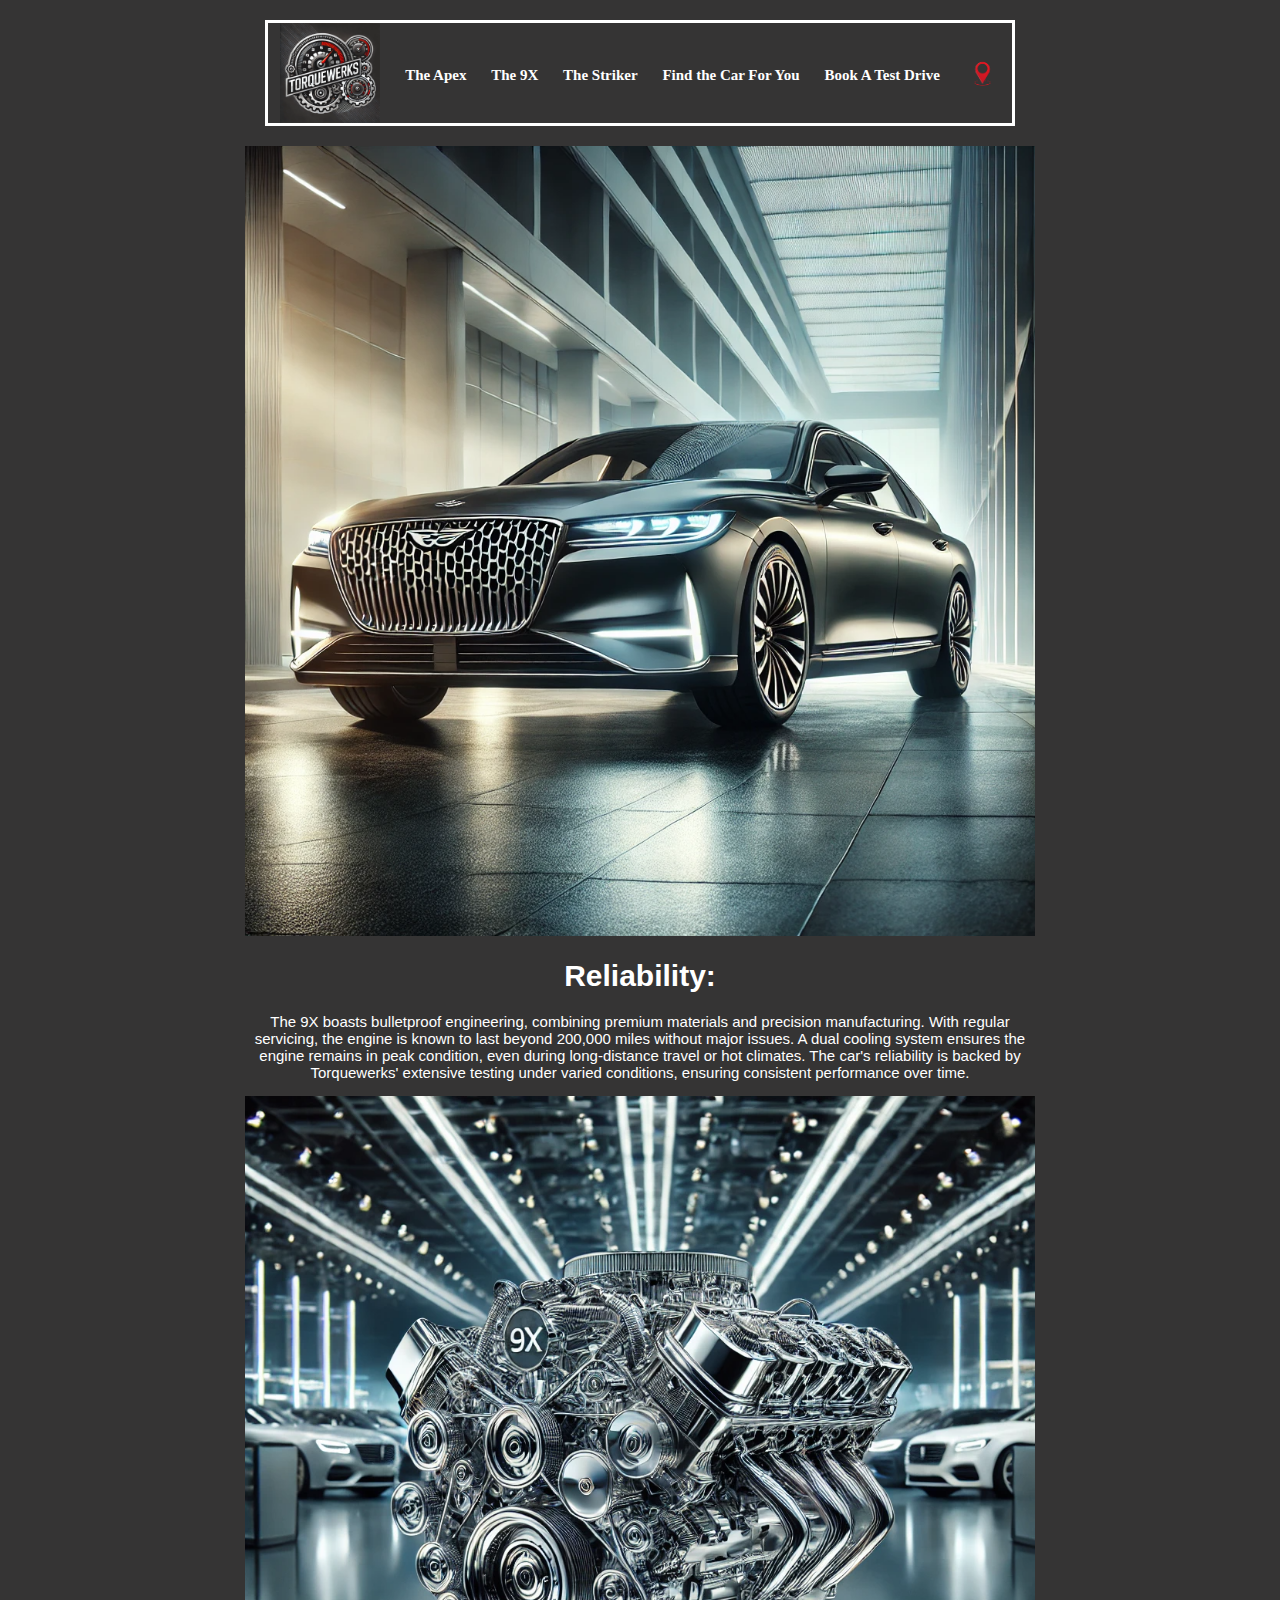
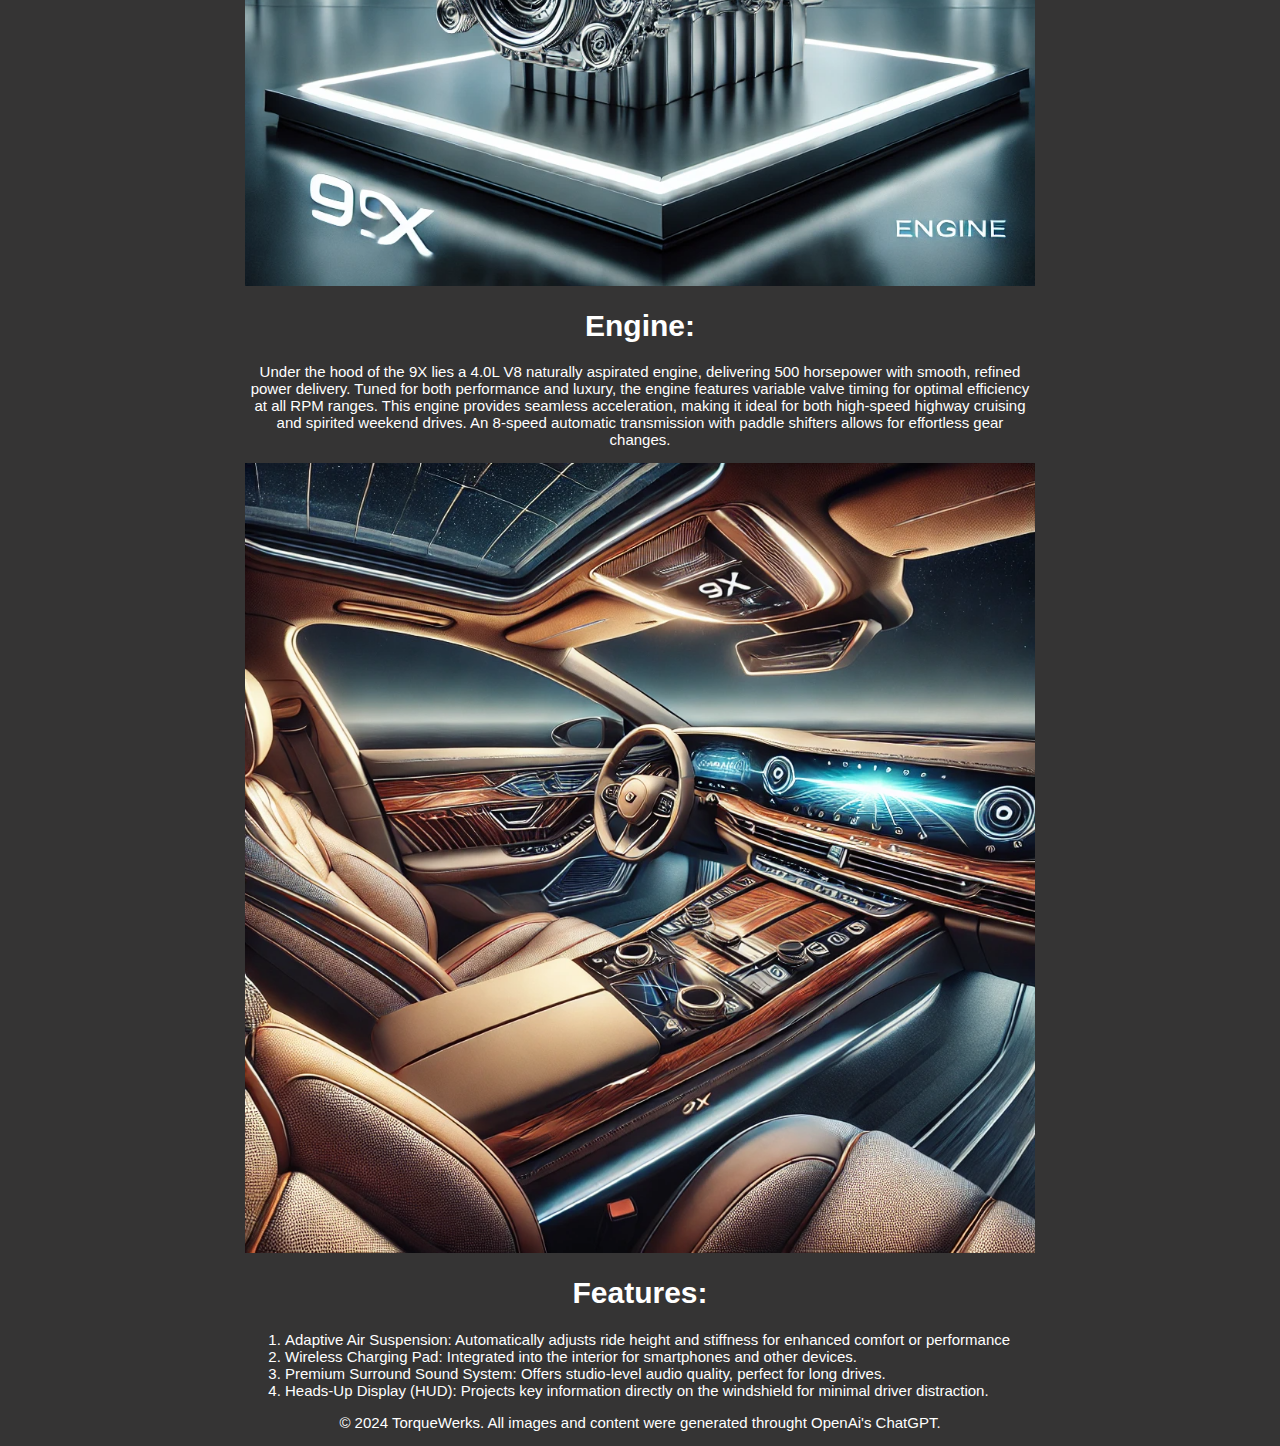
<file: Rev2.1/The9XRev2.1.html>
<!DOCTYPE html>
<html lang="en">

<head>
    <title>TorqueWerks: The 9X</title>
    <link rel="icon" type="image/x-icon" href="images/TorqueWerksLogo2.png">
    <meta name="description"
        content="Explore the TorqueWerks 9X, a high-performance luxury vehicle featuring a V8 engine">
    <meta name="keywords" content="TorqueWerks, 9X, luxury car, V8 engine, adaptive suspension, car features">
    <meta name="author" content="Bir Sandhu & Abivansh Arva">
    <meta name="viewport" content="width=device-width, initial-scale=1.0">
    <meta charset="utf-8">
    <link rel="stylesheet" type="text/css" href="../css/StyleRev2.1.css">
</head>

<body>
    <header>
        <nav class="nav_grid">
            <div class=nav_bar_grid id="item1">
                <a href="../Rev2.1/MainPageRev2.1.html"><img src="../images/TorqueWerksLogo2.png" class="Logo" alt="TorqueWerks Logo"></a>
            </div>
            <div class=nav_bar_grid id="item2">
                <a href="TheApexRev2.1.html">The Apex</a>
            </div>
            <div class=nav_bar_grid id="item3">
                <a href="The9XRev2.1.html">The 9X</a>
            </div>
            <div class=nav_bar_grid id="item4">
                <a href="TheStrikerRev2.1.html">The Striker</a>
            </div>
            <div class=nav_bar_grid id="item5">
                <a href="Compare.html">Find the Car For You</a>
            </div>
            <div class=nav_bar_grid id="item6">
                <a href="MainPageRev2.1.html#TestDrive">Book A Test Drive</a>
            </div>
            <div class=nav_bar_grid id="item7">
                <a href="https://maps.app.goo.gl/M9bYqvDCBkrDwFDv9" target="_blank">
                    <img src="../images/LocationTag.png" alt="Location Tag" height="35"><br>
                </a>
            </div>
        </nav>
    </header>

    <section class="FrontPage">
        <img class="TheFrontPage" src="../images/9XExterior2.png" alt="A Pic of the 9X's Exterior">
        <h1>Reliability:</h1>
        <p>
            The 9X boasts bulletproof engineering, combining premium materials and precision manufacturing. With regular
            servicing, the engine is known to last beyond 200,000 miles without major issues. A dual cooling system
            ensures the
            engine remains in peak condition, even during long-distance travel or hot climates. The car's reliability is
            backed by Torquewerks' extensive testing under varied conditions, ensuring consistent performance over time.
        </p>
    </section>

    <section class="FrontPage">
        <img class="TheEngine" src="../images/9XEngine.png" alt="A Pic of the 9X's Engine">
        <h1>Engine:</h1>
        <p>
            Under the hood of the 9X lies a 4.0L V8 naturally aspirated engine, delivering 500 horsepower with smooth,
            refined power delivery. Tuned for both performance and luxury, the engine features variable valve timing for
            optimal
            efficiency at all RPM ranges. This engine provides seamless acceleration, making it ideal for both
            high-speed highway cruising and spirited weekend drives. An 8-speed automatic transmission with paddle
            shifters allows for
            effortless gear changes.
        </p>
    </section>

    <section class="FrontPage">
        <img class="TheInterior" src="../images/9XInterior.png" alt="A Pic of the 9X's Interior">
        <h1>Features:</h1>
        <ol class="FeatureList">
            <li>Adaptive Air Suspension: Automatically adjusts ride height and stiffness for enhanced comfort or
                performance </li>
            <li>Wireless Charging Pad: Integrated into the interior for smartphones and other devices. </li>
            <li>Premium Surround Sound System: Offers studio-level audio quality, perfect for long drives. </li>
            <li>Heads-Up Display (HUD): Projects key information directly on the windshield for minimal driver
                distraction.</li>
        </ol>
    </section>

    <footer>
        <p>&copy; 2024 TorqueWerks. All images and content were generated throught OpenAi's ChatGPT.</p>
    </footer>
</body>

</html>
</file>
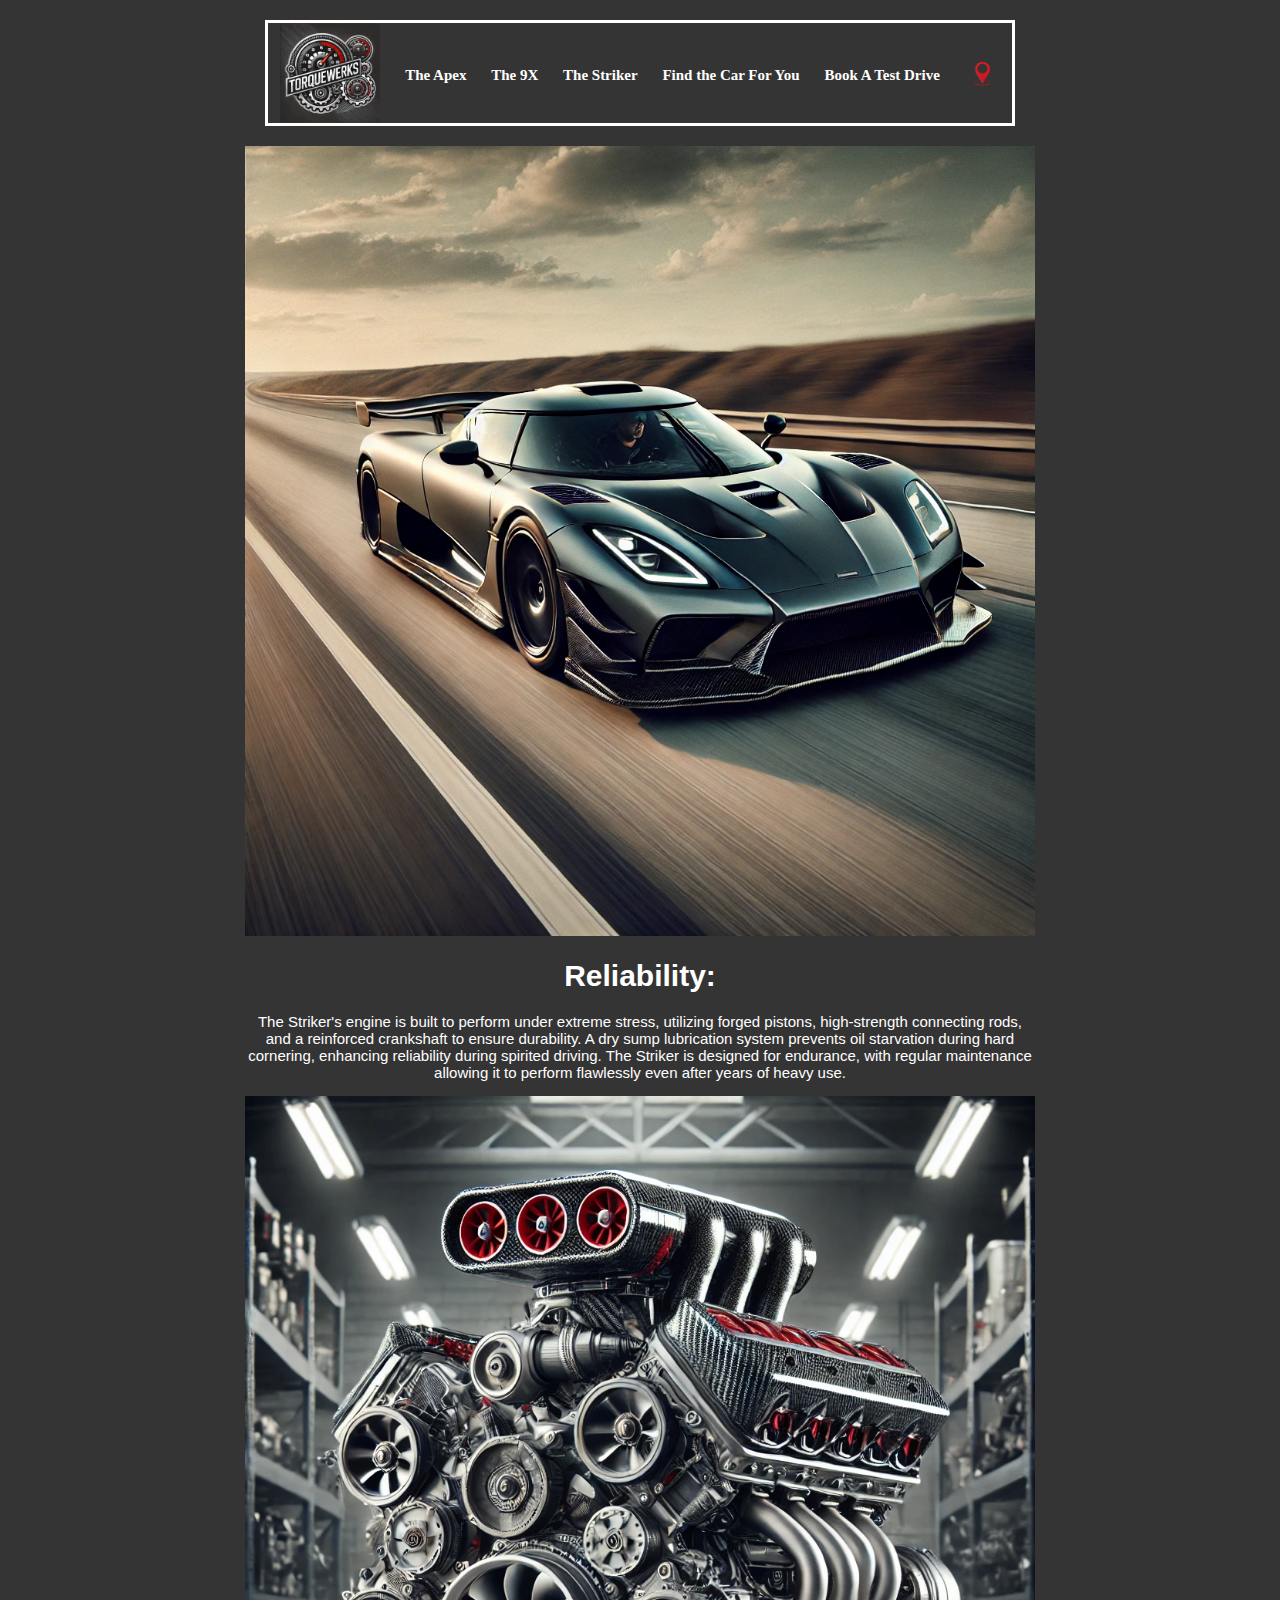
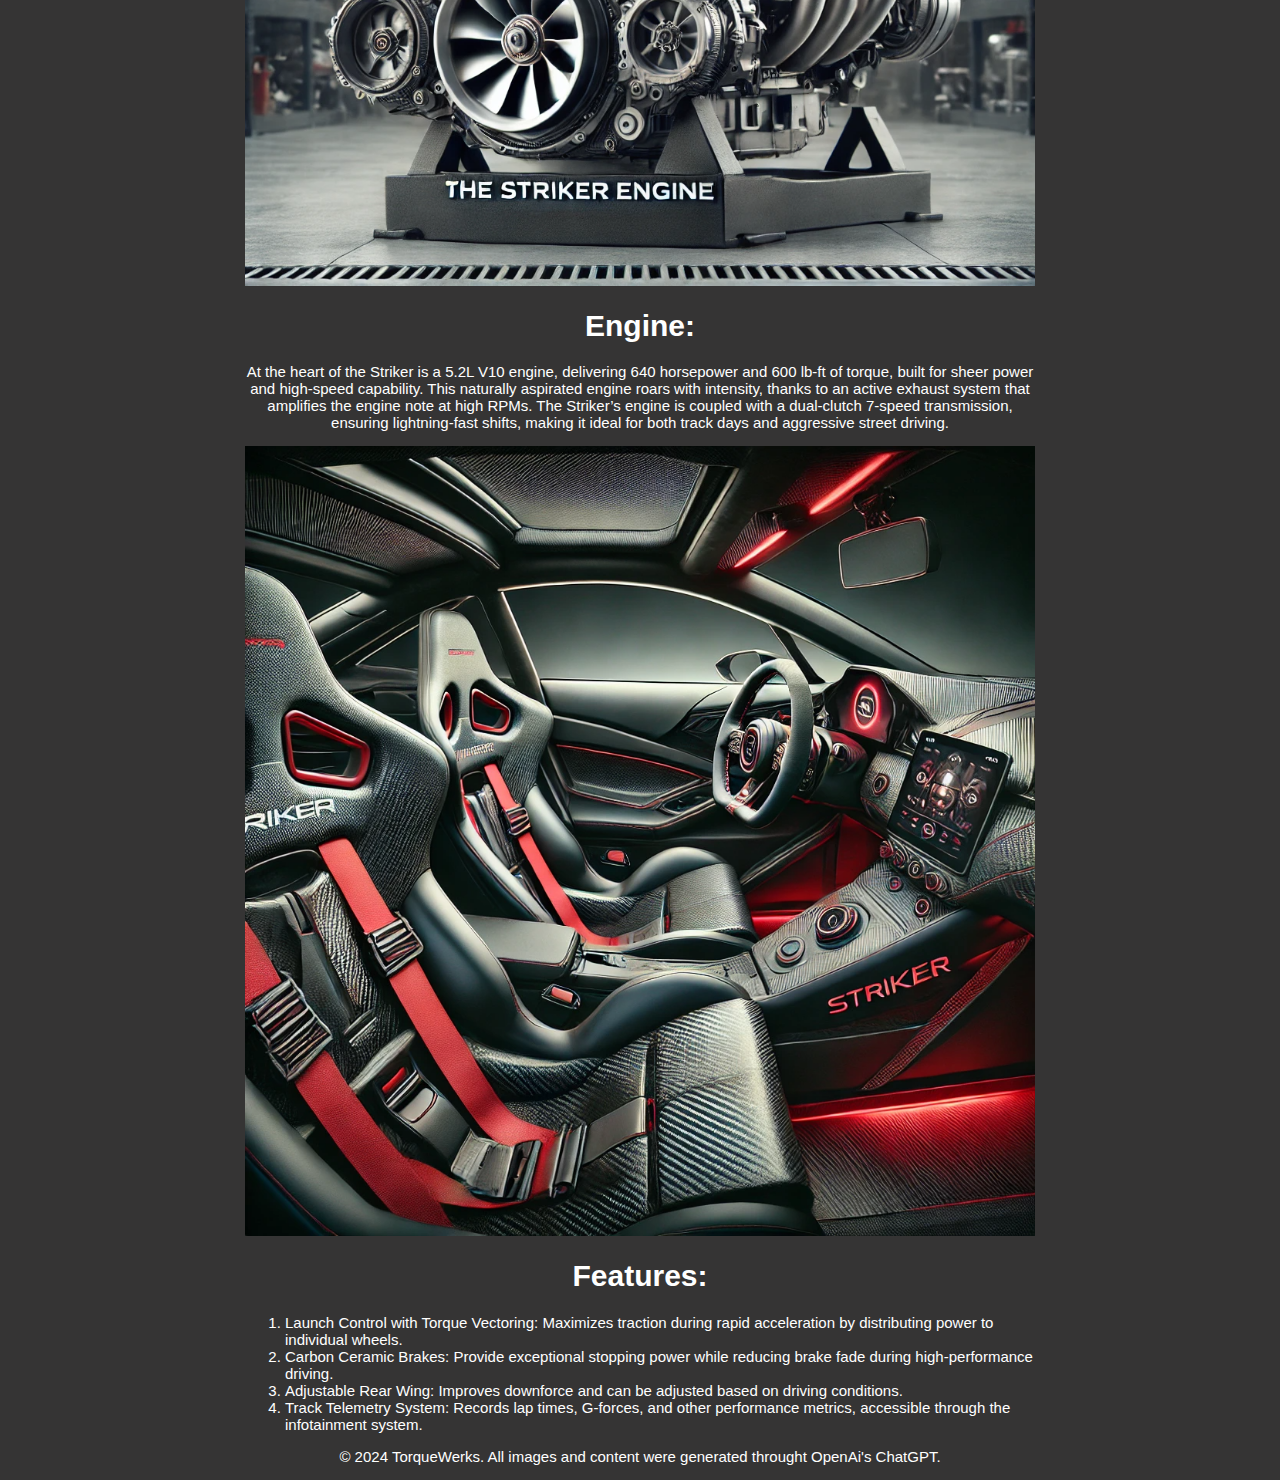
<file: Rev2.1/TheStrikerRev2.1.html>
<!DOCTYPE html>
<html lang="en">

<head>
    <title>TorqueWerks: The Striker</title>
    <link rel="icon" type="image/x-icon" href="images/TorqueWerksLogo2.png">
    <meta name="description"
        content="Explore the TorqueWerks Striker, a high-performance vehicle featuring a V10 engine.">
    <meta name="keywords"
        content="TorqueWerks, Striker, performance car, V10 engine, carbon ceramic brakes, torque vectoring">
    <meta name="author" content="Bir Sandhu & Abivansh Arva">
    <meta name="viewport" content="width=device-width, initial-scale=1.0">
    <meta charset="utf-8">
    <link rel="stylesheet" type="text/css" href="../css/StyleRev2.1.css">
</head>

<body>
    <header>
        <nav class="nav_grid">
            <div class=nav_bar_grid id="item1">
                <a href="MainPageRev2.1.html"><img src="../images/TorqueWerksLogo2.png" class="Logo" alt="TorqueWerks Logo"></a>
            </div>
            <div class=nav_bar_grid id="item2">
                <a href="TheApexRev2.1.html">The Apex</a>
            </div>
            <div class=nav_bar_grid id="item3">
                <a href="The9XRev2.1.html">The 9X</a>
            </div>
            <div class=nav_bar_grid id="item4">
                <a href="TheStrikerRev2.1.html">The Striker</a>
            </div>
            <div class=nav_bar_grid id="item5">
                <a href="Compare.html">Find the Car For You</a>
            </div>
            <div class=nav_bar_grid id="item6">
                <a href="MainPageRev2.1.html#TestDrive">Book A Test Drive</a>
            </div>
            <div class=nav_bar_grid id="item7">
                <a href="https://maps.app.goo.gl/M9bYqvDCBkrDwFDv9" target="_blank">
                    <img src="../images/LocationTag.png" alt="Location Tag" height="35"><br>
                </a>
            </div>
        </nav>
    </header>

    <section class="FrontPage">
        <img class="TheFrontPage" src="../images/TheStrikerExterior.png" alt="A Pic of the Striker's Exterior">
        <h1>Reliability:</h1>
        <p>
            The Striker's engine is built to perform under extreme stress, utilizing forged pistons, high-strength
            connecting rods, and a reinforced crankshaft to ensure durability. A dry sump lubrication system prevents
            oil starvation
            during hard cornering, enhancing reliability during spirited driving. The Striker is designed for endurance,
            with regular maintenance allowing it to perform flawlessly even after years of heavy use.
        </p>
    </section>

    <section class="FrontPage">
        <img class="TheEngine" src="../images/TheStrikerEngine.png" alt="A Pic of the Striker's Engine">
        <h1>Engine:</h1>
        <p>
            At the heart of the Striker is a 5.2L V10 engine, delivering 640 horsepower and 600 lb-ft of torque, built
            for sheer power and high-speed capability. This naturally aspirated engine roars with intensity, thanks to
            an active
            exhaust system that amplifies the engine note at high RPMs. The Striker’s engine is coupled with a
            dual-clutch 7-speed transmission, ensuring lightning-fast shifts, making it ideal for both track days and
            aggressive street
            driving.
        </p>
    </section>

    <section class="FrontPage">
        <img class="TheInterior" src="../images/TheStrikerInterior.png" alt="A Pic of the Striker's Interior">
        <h1>Features:</h1>
        <ol class="FeatureList">
            <li>Launch Control with Torque Vectoring: Maximizes traction during rapid acceleration by distributing power
                to individual wheels.</li>
            <li>Carbon Ceramic Brakes: Provide exceptional stopping power while reducing brake fade during
                high-performance driving. </li>
            <li>Adjustable Rear Wing: Improves downforce and can be adjusted based on driving conditions. </li>
            <li>Track Telemetry System: Records lap times, G-forces, and other performance metrics, accessible through
                the infotainment system.</li>
        </ol>
    </section>

    <footer>
        <p>&copy; 2024 TorqueWerks. All images and content were generated throught OpenAi's ChatGPT.</p>
    </footer>
</body>

</html>
</file>
<file: css/StyleRev2.1.css>
html {
  background-color: rgba(16, 14, 14, 0.842);
  text-align: center;
  align-items: center;
  font-family: 'Gill Sans', 'Gill Sans MT', Calibri, 'Trebuchet MS', sans-serif;
  font-size: 15px;
  color: white;
}

#item1 img {
  height: 100px;
}

.boldleft {
  text-align: left;
  font-size: 3vw;
}

#table1 {
  display: flex;
  justify-content: center;
}

a {
  color: white;
  text-decoration: none;
  font-weight: bold;
  font-family: Impact, Haettenschweiler, 'Arial Narrow Bold';
}

a:hover, a:focus {
  text-decoration: underline;
}

header {
  height: 100px;
  border: 3px solid white;
  text-align: center;
  margin: 20px;
}

.grid2,
.FrontPage {
  color: white;
}

#TestDrive {
  color: white;
  text-align: left;
  padding: 20px;
}

#TestDrive img {
  height: 100px;
}

.FeatureList {
  text-align: left;
}

#grid2_item1,
#grid2_item2,
#grid2_item3,
#grid2_item4 {
  border: 1px solid white;
  margin: 10px;
}

#grid2_item1, #grid2_item2, #grid2_item3, #grid2_item4 {
  height: 100%;
}

input[type="submit"], input[type="reset"] {
  color: white;
  background-color: #333;
  border: 2px solid white;
  padding: 10px;
  cursor: pointer;
}

input[type="submit"]:hover, input[type="reset"]:hover,
input[type="submit"]:focus, input[type="reset"]:focus {
  outline: 2px solid #FFD700;
}

@media screen and (max-width: 590px) {
  .wrapper {
    display: grid;
    height: 100%;
    grid-template-columns: auto;
    grid-template-rows: repeat(4, auto);
    grid-gap: 10px;
  }

  .nav_grid {
    display: grid;
    height: 100%;
    grid-template-columns: repeat(4, 1fr);
    grid-template-rows: auto;
    align-items: center;
  }

  #item2,
  #item3,
  #item4 {
    display: none;
  }

  .grid2 img {
    height: auto;
    width: 90vw;
  }

  .grid2 a img {
    height: auto;
    width: 30vw;
  }

  .FrontPage img {
    width: 90vw;
    height: auto;
  }

  table,
  th,
  td {
    border: 2px solid white;
    color: white;
    height: auto;
    width: 10vw;
    text-align: center;
    font-size: 3vw;
    border-collapse: collapse;
  }

  .boldleft,
  .boldtop {
    font-weight: bold;
    font-size: 5vw;
  }
}

@media screen and (min-width: 590px) and (max-width: 790px) {
  .wrapper {
    display: grid;
    grid-template-columns: auto auto;
    grid-template-rows: repeat(2, auto);
    align-items: center;
  }

  .nav_grid {
    display: grid;
    grid-template-columns: repeat(7, auto);
    grid-template-rows: auto;
    align-items: center;
  }

  .boldleft,
  .boldtop {
    font-weight: bold;
    font-size: 22px;
  }

  #TestDrive {
    grid-column: 1 / span 2;
  }

  .grid2 img {
    height: auto;
    width: 43vw;
  }

  .grid2 a img {
    height: auto;
    width: 10vw;
  }

  .FrontPage img {
    width: 90vw;
    height: auto;
  }

  table,
  th,
  td {
    border: 2px solid white;
    color: white;
    height: auto;
    width: 10vw;
    text-align: center;
    font-size: 3.5vw;
    border-collapse: collapse;
  }
}

@media screen and (min-width: 790px) {
  body {
    margin: 0 auto;
    width: 790px;
  }

  .nav_grid {
    display: grid;
    grid-template-columns: repeat(7, auto);
    grid-template-rows: 1fr;
    align-items: center;
  }

  .wrapper {
    display: grid;
    height: 100%;
    grid-template-columns: auto auto;
    grid-template-rows: auto auto;
    align-items: center;
    grid-gap: 10px;
  }

  .grid2 img {
    height: auto;
    width: 350px;
  }

  .grid2 a img {
    height: auto;
    width: 100px;
  }

  #TestDrive {
    grid-column: 1 / span 2;
  }

  .FrontPage img {
    width: 790px;
    height: auto;
  }

  .boldleft,
  .boldtop {
    font-weight: bold;
    font-size: 22px;
  }

  table,
  th,
  td {
    border: 2px solid white;
    color: white;
    height: auto;
    width: 10vw;
    text-align: center;
    font-size: 28px;
    border-collapse: collapse;
  }
}

a:focus, input:focus, button:focus {
  outline: 2px solid #FFD700;
  outline-offset: 2px;
}
</file>
